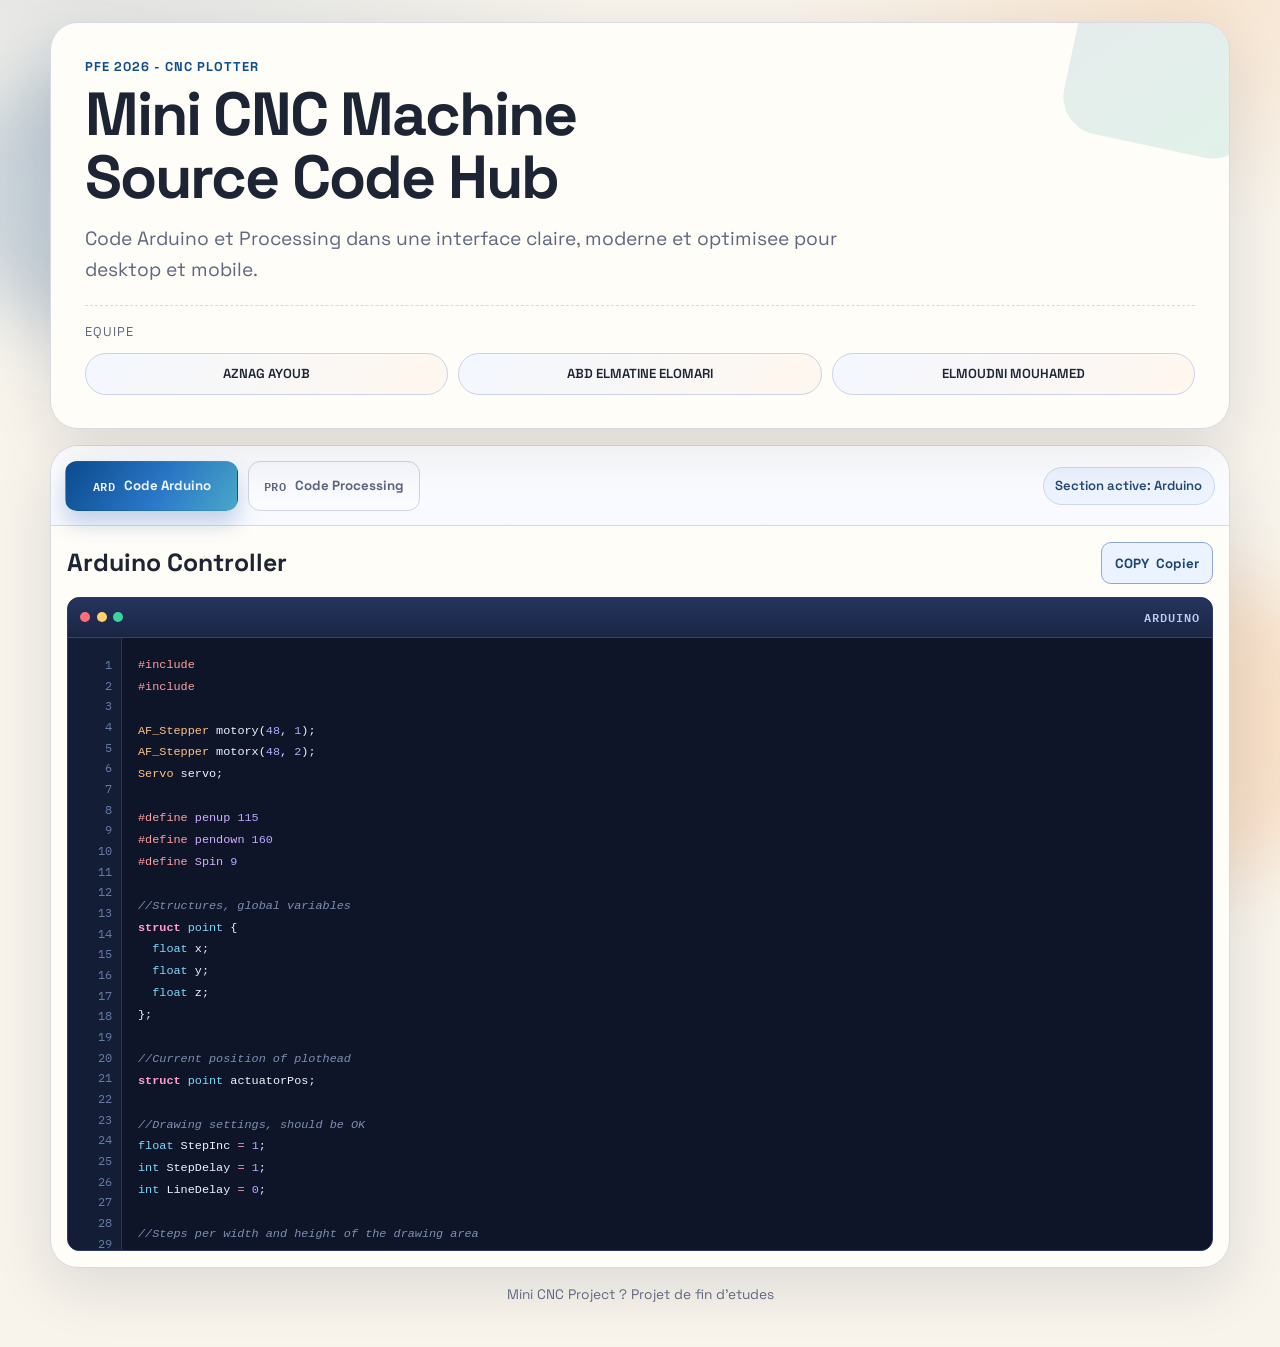
<file: index.html>
﻿<!DOCTYPE html>
<html lang="fr">
<head>
  <meta charset="UTF-8">
  <meta name="viewport" content="width=device-width, initial-scale=1.0">
  <title>Mini CNC Machine - Codes Sources</title>
  <link rel="preconnect" href="https://fonts.googleapis.com">
  <link rel="preconnect" href="https://fonts.gstatic.com" crossorigin>
  <link href="https://fonts.googleapis.com/css2?family=Space+Grotesk:wght@400;500;600;700&family=IBM+Plex+Mono:wght@400;500;600&display=swap" rel="stylesheet">
  <link rel="stylesheet" href="./layout.css">
</head>
<body>
  <div class="bg-shape bg-shape-a"></div>
  <div class="bg-shape bg-shape-b"></div>
  <main class="page">
    <header class="hero">
      <p class="kicker">PFE 2026 - CNC Plotter</p>
      <h1>Mini CNC Machine<br>Source Code Hub</h1>
      <p class="lead">Code Arduino et Processing dans une interface claire, moderne et optimisee pour desktop et mobile.</p>
      <div class="team">
        <p class="team-label">Equipe</p>
        <div class="team-grid">
          <span class="team-chip">AZNAG AYOUB</span>
          <span class="team-chip">ABD ELMATINE ELOMARI</span>
          <span class="team-chip">ELMOUDNI MOUHAMED</span>
        </div>
      </div>
    </header>
    <section class="workspace" aria-label="Code workspace">
      <div class="workspace-top">
        <div class="tabs" role="tablist" aria-label="Choix du code">
          <button type="button" class="tab is-active" data-target="arduino" role="tab" aria-selected="true" aria-controls="arduino-section" id="tab-arduino">
            <span class="tab-tag">ARD</span>
            <span>Code Arduino</span>
          </button>
          <button type="button" class="tab" data-target="processing" role="tab" aria-selected="false" aria-controls="processing-section" id="tab-processing">
            <span class="tab-tag">PRO</span>
            <span>Code Processing</span>
          </button>
        </div>
        <div class="meta-pill" aria-live="polite" id="active-label">Section active: Arduino</div>
      </div>
      <article class="code-card is-active" id="arduino-section" role="tabpanel" aria-labelledby="tab-arduino">
        <div class="code-card-head">
          <h2>Arduino Controller</h2>
          <button type="button" class="copy-btn" data-copy-target="arduino-code">
            <span>COPY</span>
            <span>Copier</span>
          </button>
        </div>
        <div class="code-shell">
          <div class="code-shell-top">
            <div class="dots"><span></span><span></span><span></span></div>
            <span class="lang">Arduino</span>
          </div>
          <div class="code-scroll">
            <pre class="line-numbers" id="arduino-lines" aria-hidden="true"></pre>
            <pre id="arduino-code"><code><span class="preprocessor">#include</span> <span class="string"><Servo.h></span>
<span class="preprocessor">#include</span> <span class="string"><AFMotor.h></span>

<span class="class-name">AF_Stepper</span> <span class="variable">motory</span><span class="bracket">(</span><span class="number">48</span>, <span class="number">1</span><span class="bracket">)</span>;
<span class="class-name">AF_Stepper</span> <span class="variable">motorx</span><span class="bracket">(</span><span class="number">48</span>, <span class="number">2</span><span class="bracket">)</span>;
<span class="class-name">Servo</span> <span class="variable">servo</span>;

<span class="preprocessor">#define</span> <span class="constant">penup</span> <span class="number">115</span>
<span class="preprocessor">#define</span> <span class="constant">pendown</span> <span class="number">160</span>
<span class="preprocessor">#define</span> <span class="constant">Spin</span> <span class="number">9</span>

<span class="comment">//Structures, global variables</span>
<span class="keyword">struct</span> <span class="type">point</span> <span class="bracket">{</span>
  <span class="type">float</span> <span class="variable">x</span>;
  <span class="type">float</span> <span class="variable">y</span>;
  <span class="type">float</span> <span class="variable">z</span>;
<span class="bracket">}</span>;

<span class="comment">//Current position of plothead</span>
<span class="keyword">struct</span> <span class="type">point</span> <span class="variable">actuatorPos</span>;

<span class="comment">//Drawing settings, should be OK</span>
<span class="type">float</span> <span class="variable">StepInc</span> <span class="operator">=</span> <span class="number">1</span>;
<span class="type">int</span> <span class="variable">StepDelay</span> <span class="operator">=</span> <span class="number">1</span>;
<span class="type">int</span> <span class="variable">LineDelay</span> <span class="operator">=</span> <span class="number">0</span>;

<span class="comment">//Steps per width and height of the drawing area</span>
<span class="type">float</span> <span class="variable">StepsPerMillimeterX</span> <span class="operator">=</span> <span class="number">164.0</span>;
<span class="type">float</span> <span class="variable">StepsPerMillimeterY</span> <span class="operator">=</span> <span class="number">250.0</span>;

<span class="comment">//Max and min values of the drawing area(mm)</span>
<span class="type">float</span> <span class="variable">Xmin</span> <span class="operator">=</span> <span class="number">0</span>;
<span class="type">float</span> <span class="variable">Xmax</span> <span class="operator">=</span> <span class="number">38</span>;
<span class="type">float</span> <span class="variable">Ymin</span> <span class="operator">=</span> <span class="number">0</span>;
<span class="type">float</span> <span class="variable">Ymax</span> <span class="operator">=</span> <span class="number">38</span>;
<span class="type">float</span> <span class="variable">Zmin</span> <span class="operator">=</span> <span class="number">0</span>;
<span class="type">float</span> <span class="variable">Zmax</span> <span class="operator">=</span> <span class="number">1</span>;

<span class="type">float</span> <span class="variable">Xpos</span> <span class="operator">=</span> <span class="variable">Xmin</span>;
<span class="type">float</span> <span class="variable">Ypos</span> <span class="operator">=</span> <span class="variable">Ymin</span>;
<span class="type">float</span> <span class="variable">Zpos</span> <span class="operator">=</span> <span class="variable">Zmax</span>;

<span class="comment">// Set to true to get debug output.</span>
<span class="type">boolean</span> <span class="variable">verbose</span> <span class="operator">=</span> <span class="keyword">false</span>;


<span class="keyword">void</span> <span class="function">setup</span><span class="bracket">()</span> <span class="bracket">{</span>
  <span class="class-name">Serial</span>.<span class="function">begin</span><span class="bracket">(</span> <span class="number">9600</span> <span class="bracket">)</span>;
  <span class="variable">servo</span>.<span class="function">attach</span><span class="bracket">(</span><span class="constant">Spin</span><span class="bracket">)</span>;
  <span class="variable">servo</span>.<span class="function">write</span><span class="bracket">(</span><span class="constant">penup</span><span class="bracket">)</span>;
  <span class="function">delay</span><span class="bracket">(</span><span class="number">100</span><span class="bracket">)</span>;
  <span class="variable">motorx</span>.<span class="function">setSpeed</span><span class="bracket">(</span><span class="number">600</span><span class="bracket">)</span>;
  <span class="variable">motory</span>.<span class="function">setSpeed</span><span class="bracket">(</span><span class="number">600</span><span class="bracket">)</span>;
  <span class="class-name">Serial</span>.<span class="function">println</span><span class="bracket">(</span><span class="string">"Your CNC machine is ready..."</span><span class="bracket">)</span>;
<span class="bracket">}</span> 

<span class="keyword">void</span> <span class="function">loop</span><span class="bracket">()</span> <span class="bracket">{</span>
  <span class="function">delay</span><span class="bracket">(</span><span class="number">100</span><span class="bracket">)</span>;
  <span class="type">char</span> <span class="variable">line</span><span class="bracket">[</span><span class="number">512</span><span class="bracket">]</span>;
  <span class="type">char</span> <span class="variable">c</span>;
  <span class="type">int</span> <span class="variable">lineIndex</span>;
  <span class="type">bool</span> <span class="variable">lineIsComment</span>, <span class="variable">lineSemiColon</span>;

  <span class="variable">lineIndex</span> <span class="operator">=</span> <span class="number">0</span>;
  <span class="variable">lineSemiColon</span> <span class="operator">=</span> <span class="keyword">false</span>;
  <span class="variable">lineIsComment</span> <span class="operator">=</span> <span class="keyword">false</span>;

  <span class="keyword">while</span> <span class="bracket">(</span><span class="number">1</span><span class="bracket">)</span> <span class="bracket">{</span>

    <span class="comment">// Serial reception - Mostly from Grbl, added semicolon support</span>
    <span class="keyword">while</span> <span class="bracket">(</span> <span class="class-name">Serial</span>.<span class="function">available</span><span class="bracket">()</span> <span class="operator">></span> <span class="number">0</span> <span class="bracket">)</span> <span class="bracket">{</span>
      <span class="variable">c</span> <span class="operator">=</span> <span class="class-name">Serial</span>.<span class="function">read</span><span class="bracket">()</span>;
      <span class="keyword">if</span> <span class="bracket">((</span> <span class="variable">c</span> <span class="operator">==</span> <span class="string">'\n'</span><span class="bracket">)</span> <span class="operator">||</span> <span class="bracket">(</span><span class="variable">c</span> <span class="operator">==</span> <span class="string">'\r'</span><span class="bracket">)</span> <span class="bracket">)</span> <span class="bracket">{</span>             
        <span class="keyword">if</span> <span class="bracket">(</span> <span class="variable">lineIndex</span> <span class="operator">></span> <span class="number">0</span> <span class="bracket">)</span> <span class="bracket">{</span>                        
          <span class="variable">line</span><span class="bracket">[</span> <span class="variable">lineIndex</span> <span class="bracket">]</span> <span class="operator">=</span> <span class="string">'\0'</span>;                   
          <span class="keyword">if</span> <span class="bracket">(</span><span class="variable">verbose</span><span class="bracket">)</span> <span class="bracket">{</span>
            <span class="class-name">Serial</span>.<span class="function">print</span><span class="bracket">(</span> <span class="string">"Received : "</span><span class="bracket">)</span>;
            <span class="class-name">Serial</span>.<span class="function">println</span><span class="bracket">(</span> <span class="variable">line</span> <span class="bracket">)</span>;
          <span class="bracket">}</span>
          <span class="function">processIncomingLine</span><span class="bracket">(</span> <span class="variable">line</span>, <span class="variable">lineIndex</span> <span class="bracket">)</span>;
          <span class="variable">lineIndex</span> <span class="operator">=</span> <span class="number">0</span>;
        <span class="bracket">}</span>
        <span class="keyword">else</span> <span class="bracket">{</span>
          <span class="comment">// Empty or comment line. Skip block.</span>
        <span class="bracket">}</span>
        <span class="variable">lineIsComment</span> <span class="operator">=</span> <span class="keyword">false</span>;
        <span class="variable">lineSemiColon</span> <span class="operator">=</span> <span class="keyword">false</span>;
        <span class="class-name">Serial</span>.<span class="function">println</span><span class="bracket">(</span><span class="string">"ok"</span><span class="bracket">)</span>;
      <span class="bracket">}</span>
      <span class="keyword">else</span> <span class="bracket">{</span>
        <span class="keyword">if</span> <span class="bracket">(</span> <span class="bracket">(</span><span class="variable">lineIsComment</span><span class="bracket">)</span> <span class="operator">||</span> <span class="bracket">(</span><span class="variable">lineSemiColon</span><span class="bracket">)</span> <span class="bracket">)</span> <span class="bracket">{</span>   
          <span class="keyword">if</span> <span class="bracket">(</span> <span class="variable">c</span> <span class="operator">==</span> <span class="string">')'</span> <span class="bracket">)</span>  <span class="variable">lineIsComment</span> <span class="operator">=</span> <span class="keyword">false</span>;     
        <span class="bracket">}</span>
        <span class="keyword">else</span> <span class="bracket">{</span>
          <span class="keyword">if</span> <span class="bracket">(</span> <span class="variable">c</span> <span class="operator"><=</span> <span class="string">' '</span> <span class="bracket">)</span> <span class="bracket">{</span>                           
          <span class="bracket">}</span>
          <span class="keyword">else if</span> <span class="bracket">(</span> <span class="variable">c</span> <span class="operator">==</span> <span class="string">'/'</span> <span class="bracket">)</span> <span class="bracket">{</span>                    
          <span class="bracket">}</span>
          <span class="keyword">else if</span> <span class="bracket">(</span> <span class="variable">c</span> <span class="operator">==</span> <span class="string">'('</span> <span class="bracket">)</span> <span class="bracket">{</span>                    
            <span class="variable">lineIsComment</span> <span class="operator">=</span> <span class="keyword">true</span>;
          <span class="bracket">}</span>
          <span class="keyword">else if</span> <span class="bracket">(</span> <span class="variable">c</span> <span class="operator">==</span> <span class="string">';'</span> <span class="bracket">)</span> <span class="bracket">{</span>
            <span class="variable">lineSemiColon</span> <span class="operator">=</span> <span class="keyword">true</span>;
          <span class="bracket">}</span>
          <span class="keyword">else if</span> <span class="bracket">(</span> <span class="variable">lineIndex</span> <span class="operator">>=</span> <span class="number">512</span> <span class="operator">-</span> <span class="number">1</span> <span class="bracket">)</span> <span class="bracket">{</span>
            <span class="class-name">Serial</span>.<span class="function">println</span><span class="bracket">(</span> <span class="string">"ERROR - lineBuffer overflow"</span> <span class="bracket">)</span>;
            <span class="variable">lineIsComment</span> <span class="operator">=</span> <span class="keyword">false</span>;
            <span class="variable">lineSemiColon</span> <span class="operator">=</span> <span class="keyword">false</span>;
          <span class="bracket">}</span>
          <span class="keyword">else if</span> <span class="bracket">(</span> <span class="variable">c</span> <span class="operator">>=</span> <span class="string">'a'</span> <span class="operator">&&</span> <span class="variable">c</span> <span class="operator"><=</span> <span class="string">'z'</span> <span class="bracket">)</span> <span class="bracket">{</span>        
            <span class="variable">line</span><span class="bracket">[</span> <span class="variable">lineIndex</span><span class="operator">++</span> <span class="bracket">]</span> <span class="operator">=</span> <span class="variable">c</span> <span class="operator">-</span> <span class="string">'a'</span> <span class="operator">+</span> <span class="string">'A'</span>;
          <span class="bracket">}</span>
          <span class="keyword">else</span> <span class="bracket">{</span>
            <span class="variable">line</span><span class="bracket">[</span> <span class="variable">lineIndex</span><span class="operator">++</span> <span class="bracket">]</span> <span class="operator">=</span> <span class="variable">c</span>;
          <span class="bracket">}</span>
        <span class="bracket">}</span>
      <span class="bracket">}</span>
    <span class="bracket">}</span>
  <span class="bracket">}</span>
<span class="bracket">}</span>

<span class="keyword">void</span> <span class="function">processIncomingLine</span><span class="bracket">(</span> <span class="type">char</span><span class="operator">*</span> <span class="variable">line</span>, <span class="type">int</span> <span class="variable">charNB</span> <span class="bracket">)</span> <span class="bracket">{</span>
  <span class="type">int</span> <span class="variable">currentIndex</span> <span class="operator">=</span> <span class="number">0</span>;
  <span class="type">char</span> <span class="variable">buffer</span><span class="bracket">[</span> <span class="number">64</span> <span class="bracket">]</span>;                                 
  <span class="keyword">struct</span> <span class="type">point</span> <span class="variable">newPos</span>;

  <span class="variable">newPos</span>.<span class="variable">x</span> <span class="operator">=</span> <span class="number">0.0</span>;
  <span class="variable">newPos</span>.<span class="variable">y</span> <span class="operator">=</span> <span class="number">0.0</span>;

  <span class="keyword">while</span> <span class="bracket">(</span> <span class="variable">currentIndex</span> <span class="operator"><</span> <span class="variable">charNB</span> <span class="bracket">)</span> <span class="bracket">{</span>
    <span class="keyword">switch</span> <span class="bracket">(</span> <span class="variable">line</span><span class="bracket">[</span> <span class="variable">currentIndex</span><span class="operator">++</span> <span class="bracket">]</span> <span class="bracket">)</span> <span class="bracket">{</span>              
      <span class="keyword">case</span> <span class="string">'U'</span>:
        <span class="function">penUp</span><span class="bracket">()</span>;
        <span class="keyword">break</span>;
      <span class="keyword">case</span> <span class="string">'D'</span>:
        <span class="function">penDown</span><span class="bracket">()</span>;
        <span class="keyword">break</span>;
      <span class="keyword">case</span> <span class="string">'G'</span>:
        <span class="variable">buffer</span><span class="bracket">[</span><span class="number">0</span><span class="bracket">]</span> <span class="operator">=</span> <span class="variable">line</span><span class="bracket">[</span> <span class="variable">currentIndex</span><span class="operator">++</span> <span class="bracket">]</span>;          
        <span class="variable">buffer</span><span class="bracket">[</span><span class="number">1</span><span class="bracket">]</span> <span class="operator">=</span> <span class="string">'\0'</span>;

        <span class="keyword">switch</span> <span class="bracket">(</span> <span class="function">atoi</span><span class="bracket">(</span> <span class="variable">buffer</span> <span class="bracket">)</span> <span class="bracket">)</span> <span class="bracket">{</span>                  
          <span class="keyword">case</span> <span class="number">0</span>:                                   
          <span class="keyword">case</span> <span class="number">1</span>:
            <span class="type">char</span><span class="operator">*</span> <span class="variable">indexX</span> <span class="operator">=</span> <span class="function">strchr</span><span class="bracket">(</span> <span class="variable">line</span> <span class="operator">+</span> <span class="variable">currentIndex</span>, <span class="string">'X'</span> <span class="bracket">)</span>; 
            <span class="type">char</span><span class="operator">*</span> <span class="variable">indexY</span> <span class="operator">=</span> <span class="function">strchr</span><span class="bracket">(</span> <span class="variable">line</span> <span class="operator">+</span> <span class="variable">currentIndex</span>, <span class="string">'Y'</span> <span class="bracket">)</span>;
            <span class="keyword">if</span> <span class="bracket">(</span> <span class="variable">indexY</span> <span class="operator"><=</span> <span class="number">0</span> <span class="bracket">)</span> <span class="bracket">{</span>
              <span class="variable">newPos</span>.<span class="variable">x</span> <span class="operator">=</span> <span class="function">atof</span><span class="bracket">(</span> <span class="variable">indexX</span> <span class="operator">+</span> <span class="number">1</span><span class="bracket">)</span>;
              <span class="variable">newPos</span>.<span class="variable">y</span> <span class="operator">=</span> <span class="variable">actuatorPos</span>.<span class="variable">y</span>;
            <span class="bracket">}</span>
            <span class="keyword">else if</span> <span class="bracket">(</span> <span class="variable">indexX</span> <span class="operator"><=</span> <span class="number">0</span> <span class="bracket">)</span> <span class="bracket">{</span>
              <span class="variable">newPos</span>.<span class="variable">y</span> <span class="operator">=</span> <span class="function">atof</span><span class="bracket">(</span> <span class="variable">indexY</span> <span class="operator">+</span> <span class="number">1</span><span class="bracket">)</span>;
              <span class="variable">newPos</span>.<span class="variable">x</span> <span class="operator">=</span> <span class="variable">actuatorPos</span>.<span class="variable">x</span>;
            <span class="bracket">}</span>
            <span class="keyword">else</span> <span class="bracket">{</span>
              <span class="variable">newPos</span>.<span class="variable">y</span> <span class="operator">=</span> <span class="function">atof</span><span class="bracket">(</span> <span class="variable">indexY</span> <span class="operator">+</span> <span class="number">1</span><span class="bracket">)</span>;
              <span class="variable">indexY</span> <span class="operator">=</span> <span class="string">'\0'</span>;
              <span class="variable">newPos</span>.<span class="variable">x</span> <span class="operator">=</span> <span class="function">atof</span><span class="bracket">(</span> <span class="variable">indexX</span> <span class="operator">+</span> <span class="number">1</span><span class="bracket">)</span>;
            <span class="bracket">}</span>
            <span class="function">drawLine</span><span class="bracket">(</span><span class="variable">newPos</span>.<span class="variable">x</span>, <span class="variable">newPos</span>.<span class="variable">y</span> <span class="bracket">)</span>;
            <span class="variable">actuatorPos</span>.<span class="variable">x</span> <span class="operator">=</span> <span class="variable">newPos</span>.<span class="variable">x</span>;
            <span class="variable">actuatorPos</span>.<span class="variable">y</span> <span class="operator">=</span> <span class="variable">newPos</span>.<span class="variable">y</span>;
            <span class="keyword">break</span>;
        <span class="bracket">}</span>
        <span class="keyword">break</span>;
      <span class="keyword">case</span> <span class="string">'M'</span>:
        <span class="variable">buffer</span><span class="bracket">[</span><span class="number">0</span><span class="bracket">]</span> <span class="operator">=</span> <span class="variable">line</span><span class="bracket">[</span> <span class="variable">currentIndex</span><span class="operator">++</span> <span class="bracket">]</span>;        
        <span class="variable">buffer</span><span class="bracket">[</span><span class="number">1</span><span class="bracket">]</span> <span class="operator">=</span> <span class="variable">line</span><span class="bracket">[</span> <span class="variable">currentIndex</span><span class="operator">++</span> <span class="bracket">]</span>;
        <span class="variable">buffer</span><span class="bracket">[</span><span class="number">2</span><span class="bracket">]</span> <span class="operator">=</span> <span class="variable">line</span><span class="bracket">[</span> <span class="variable">currentIndex</span><span class="operator">++</span> <span class="bracket">]</span>;
        <span class="variable">buffer</span><span class="bracket">[</span><span class="number">3</span><span class="bracket">]</span> <span class="operator">=</span> <span class="string">'\0'</span>;
        <span class="keyword">switch</span> <span class="bracket">(</span> <span class="function">atoi</span><span class="bracket">(</span> <span class="variable">buffer</span> <span class="bracket">)</span> <span class="bracket">)</span> <span class="bracket">{</span>
          <span class="keyword">case</span> <span class="number">300</span>:
            <span class="bracket">{</span>
              <span class="type">char</span><span class="operator">*</span> <span class="variable">indexS</span> <span class="operator">=</span> <span class="function">strchr</span><span class="bracket">(</span> <span class="variable">line</span> <span class="operator">+</span> <span class="variable">currentIndex</span>, <span class="string">'S'</span> <span class="bracket">)</span>;
              <span class="type">float</span> <span class="variable">Spos</span> <span class="operator">=</span> <span class="function">atof</span><span class="bracket">(</span> <span class="variable">indexS</span> <span class="operator">+</span> <span class="number">1</span><span class="bracket">)</span>;
              <span class="keyword">if</span> <span class="bracket">(</span><span class="variable">Spos</span> <span class="operator">==</span> <span class="number">30</span><span class="bracket">)</span> <span class="bracket">{</span>
                <span class="function">penDown</span><span class="bracket">()</span>;
              <span class="bracket">}</span>
              <span class="keyword">if</span> <span class="bracket">(</span><span class="variable">Spos</span> <span class="operator">==</span> <span class="number">50</span><span class="bracket">)</span> <span class="bracket">{</span>
                <span class="function">penUp</span><span class="bracket">()</span>;
              <span class="bracket">}</span>
              <span class="keyword">break</span>;
            <span class="bracket">}</span>
          <span class="keyword">case</span> <span class="number">114</span>:                                
            <span class="class-name">Serial</span>.<span class="function">print</span><span class="bracket">(</span> <span class="string">"Absolute position : X = "</span> <span class="bracket">)</span>;
            <span class="class-name">Serial</span>.<span class="function">print</span><span class="bracket">(</span> <span class="variable">actuatorPos</span>.<span class="variable">x</span> <span class="bracket">)</span>;
            <span class="class-name">Serial</span>.<span class="function">print</span><span class="bracket">(</span> <span class="string">"  -  Y = "</span> <span class="bracket">)</span>;
            <span class="class-name">Serial</span>.<span class="function">println</span><span class="bracket">(</span> <span class="variable">actuatorPos</span>.<span class="variable">y</span> <span class="bracket">)</span>;
            <span class="keyword">break</span>;
          <span class="keyword">default</span>:
            <span class="class-name">Serial</span>.<span class="function">print</span><span class="bracket">(</span> <span class="string">"Command not recognized : M"</span><span class="bracket">)</span>;
            <span class="class-name">Serial</span>.<span class="function">println</span><span class="bracket">(</span> <span class="variable">buffer</span> <span class="bracket">)</span>;
        <span class="bracket">}</span>
    <span class="bracket">}</span>
  <span class="bracket">}</span>
<span class="bracket">}</span>

<span class="comment">//lines drawing function</span>
<span class="keyword">void</span> <span class="function">drawLine</span><span class="bracket">(</span><span class="type">float</span> <span class="variable">x1</span>, <span class="type">float</span> <span class="variable">y1</span><span class="bracket">)</span> <span class="bracket">{</span>

  <span class="keyword">if</span> <span class="bracket">(</span><span class="variable">verbose</span><span class="bracket">)</span> <span class="bracket">{</span>
    <span class="class-name">Serial</span>.<span class="function">print</span><span class="bracket">(</span><span class="string">"fx1, fy1: "</span><span class="bracket">)</span>;
    <span class="class-name">Serial</span>.<span class="function">print</span><span class="bracket">(</span><span class="variable">x1</span><span class="bracket">)</span>;
    <span class="class-name">Serial</span>.<span class="function">print</span><span class="bracket">(</span><span class="string">","</span><span class="bracket">)</span>;
    <span class="class-name">Serial</span>.<span class="function">print</span><span class="bracket">(</span><span class="variable">y1</span><span class="bracket">)</span>;
    <span class="class-name">Serial</span>.<span class="function">println</span><span class="bracket">(</span><span class="string">""</span><span class="bracket">)</span>;
  <span class="bracket">}</span>

  <span class="variable">y1</span> <span class="operator">=</span> <span class="variable">y1</span> <span class="operator">*</span> <span class="operator">-</span><span class="number">1</span>;

  <span class="comment">//  Bring instructions within limits</span>
  <span class="keyword">if</span> <span class="bracket">(</span><span class="variable">x1</span> <span class="operator">>=</span> <span class="variable">Xmax</span><span class="bracket">)</span> <span class="bracket">{</span>
    <span class="variable">x1</span> <span class="operator">=</span> <span class="variable">Xmax</span>;
  <span class="bracket">}</span>
  <span class="keyword">if</span> <span class="bracket">(</span><span class="variable">x1</span> <span class="operator"><=</span> <span class="variable">Xmin</span><span class="bracket">)</span> <span class="bracket">{</span>
    <span class="variable">x1</span> <span class="operator">=</span> <span class="variable">Xmin</span>;
  <span class="bracket">}</span>
  <span class="keyword">if</span> <span class="bracket">(</span><span class="variable">y1</span> <span class="operator">>=</span> <span class="variable">Ymax</span><span class="bracket">)</span> <span class="bracket">{</span>
    <span class="variable">y1</span> <span class="operator">=</span> <span class="variable">Ymax</span>;
  <span class="bracket">}</span>
  <span class="keyword">if</span> <span class="bracket">(</span><span class="variable">y1</span> <span class="operator"><=</span> <span class="variable">Ymin</span><span class="bracket">)</span> <span class="bracket">{</span>
    <span class="variable">y1</span> <span class="operator">=</span> <span class="variable">Ymin</span>;
  <span class="bracket">}</span>

  <span class="comment">//  Convert coordinates to steps</span>
  <span class="variable">x1</span> <span class="operator">=</span> <span class="bracket">(</span><span class="type">int</span><span class="bracket">)(</span><span class="variable">x1</span> <span class="operator">*</span> <span class="variable">StepsPerMillimeterX</span> <span class="operator">/</span> <span class="number">2</span><span class="bracket">)</span>;
  <span class="variable">y1</span> <span class="operator">=</span> <span class="bracket">(</span><span class="type">int</span><span class="bracket">)(</span><span class="variable">y1</span> <span class="operator">*</span> <span class="variable">StepsPerMillimeterY</span> <span class="operator">/</span> <span class="number">2</span><span class="bracket">)</span>;
  <span class="type">float</span> <span class="variable">x0</span> <span class="operator">=</span> <span class="variable">Xpos</span>;
  <span class="type">float</span> <span class="variable">y0</span> <span class="operator">=</span> <span class="variable">Ypos</span>;

  <span class="comment">//  Let's find out the change for the coordinates</span>
  <span class="type">long</span> <span class="variable">dx</span> <span class="operator">=</span> <span class="function">abs</span><span class="bracket">(</span><span class="variable">x1</span> <span class="operator">-</span> <span class="variable">x0</span><span class="bracket">)</span>;
  <span class="type">long</span> <span class="variable">dy</span> <span class="operator">=</span> <span class="function">abs</span><span class="bracket">(</span><span class="variable">y1</span> <span class="operator">-</span> <span class="variable">y0</span><span class="bracket">)</span>;
  <span class="type">int</span> <span class="variable">sx</span> <span class="operator">=</span> <span class="variable">x0</span> <span class="operator"><</span> <span class="variable">x1</span> <span class="operator">?</span> <span class="variable">StepInc</span> : <span class="operator">-</span><span class="variable">StepInc</span>;
  <span class="type">int</span> <span class="variable">sy</span> <span class="operator">=</span> <span class="variable">y0</span> <span class="operator"><</span> <span class="variable">y1</span> <span class="operator">?</span> <span class="variable">StepInc</span> : <span class="operator">-</span><span class="variable">StepInc</span>;

  <span class="type">long</span> <span class="variable">i</span>;
  <span class="type">long</span> <span class="variable">over</span> <span class="operator">=</span> <span class="number">0</span>;

  <span class="keyword">if</span> <span class="bracket">(</span><span class="variable">dx</span> <span class="operator">></span> <span class="variable">dy</span><span class="bracket">)</span> <span class="bracket">{</span>
    <span class="keyword">for</span> <span class="bracket">(</span><span class="variable">i</span> <span class="operator">=</span> <span class="number">0</span>; <span class="variable">i</span> <span class="operator"><</span> <span class="variable">dx</span>; <span class="operator">++</span><span class="variable">i</span><span class="bracket">)</span> <span class="bracket">{</span>
      <span class="variable">motorx</span>.<span class="function">onestep</span><span class="bracket">(</span><span class="variable">sx</span>, <span class="constant">MICROSTEP</span><span class="bracket">)</span>;
      <span class="variable">over</span> <span class="operator">+=</span> <span class="variable">dy</span>;
      <span class="keyword">if</span> <span class="bracket">(</span><span class="variable">over</span> <span class="operator">>=</span> <span class="variable">dx</span><span class="bracket">)</span> <span class="bracket">{</span>
        <span class="variable">over</span> <span class="operator">-=</span> <span class="variable">dx</span>;
        <span class="variable">motory</span>.<span class="function">onestep</span><span class="bracket">(</span><span class="variable">sy</span>, <span class="constant">MICROSTEP</span><span class="bracket">)</span>;
      <span class="bracket">}</span>
      <span class="function">delay</span><span class="bracket">(</span><span class="variable">StepDelay</span><span class="bracket">)</span>;
    <span class="bracket">}</span>
  <span class="bracket">}</span> <span class="keyword">else</span> <span class="bracket">{</span>
    <span class="keyword">for</span> <span class="bracket">(</span><span class="variable">i</span> <span class="operator">=</span> <span class="number">0</span>; <span class="variable">i</span> <span class="operator"><</span> <span class="variable">dy</span>; <span class="operator">++</span><span class="variable">i</span><span class="bracket">)</span> <span class="bracket">{</span>
      <span class="variable">motory</span>.<span class="function">onestep</span><span class="bracket">(</span><span class="variable">sy</span>, <span class="constant">MICROSTEP</span><span class="bracket">)</span>;
      <span class="variable">over</span> <span class="operator">+=</span> <span class="variable">dx</span>;
      <span class="keyword">if</span> <span class="bracket">(</span><span class="variable">over</span> <span class="operator">>=</span> <span class="variable">dy</span><span class="bracket">)</span> <span class="bracket">{</span>
        <span class="variable">over</span> <span class="operator">-=</span> <span class="variable">dy</span>;
        <span class="variable">motorx</span>.<span class="function">onestep</span><span class="bracket">(</span><span class="variable">sx</span>, <span class="constant">MICROSTEP</span><span class="bracket">)</span>;
      <span class="bracket">}</span>
      <span class="function">delay</span><span class="bracket">(</span><span class="variable">StepDelay</span><span class="bracket">)</span>;
    <span class="bracket">}</span>
  <span class="bracket">}</span>

  <span class="variable">Xpos</span> <span class="operator">=</span> <span class="variable">x1</span>;
  <span class="variable">Ypos</span> <span class="operator">=</span> <span class="variable">y1</span>;

<span class="bracket">}</span>

<span class="keyword">void</span> <span class="function">penUp</span><span class="bracket">()</span> <span class="bracket">{</span>
  <span class="variable">servo</span>.<span class="function">write</span><span class="bracket">(</span><span class="constant">penup</span><span class="bracket">)</span>;
  <span class="function">delay</span><span class="bracket">(</span><span class="number">500</span><span class="bracket">)</span>;
<span class="bracket">}</span>

<span class="keyword">void</span> <span class="function">penDown</span><span class="bracket">()</span> <span class="bracket">{</span>
  <span class="variable">servo</span>.<span class="function">write</span><span class="bracket">(</span><span class="constant">pendown</span><span class="bracket">)</span>;
  <span class="function">delay</span><span class="bracket">(</span><span class="number">500</span><span class="bracket">)</span>;
<span class="bracket">}</span></code></pre>
          </div>
        </div>
      </article>
      <article class="code-card" id="processing-section" role="tabpanel" aria-labelledby="tab-processing">
        <div class="code-card-head">
          <h2>Processing Controller</h2>
          <button type="button" class="copy-btn" data-copy-target="processing-code">
            <span>COPY</span>
            <span>Copier</span>
          </button>
        </div>
        <div class="code-shell">
          <div class="code-shell-top">
            <div class="dots"><span></span><span></span><span></span></div>
            <span class="lang">Processing</span>
          </div>
          <div class="code-scroll">
            <pre class="line-numbers" id="processing-lines" aria-hidden="true"></pre>
            <pre id="processing-code"><code>import java.awt.event.KeyEvent;
import javax.swing.JOptionPane;
import processing.serial.*;

Serial port = null;

String portname = null;
boolean streaming = false;
float speed = 0.001;
String[] gcode;
int i = 0;

// Status tracking
String lastResponse = "";
String errorMessage = "";
int okCount = 0;
int errorCount = 0;
boolean waitingResponse = false;
int lastResponseTime = 0;

// UI Colors
color bgColor = #1a1a2e;
color accentColor = #e94560;
color successColor = #4ecca3;
color warningColor = #f39c12;
color textColor = #eaeaea;
color buttonColor = #16213e;
color buttonHover = #0f3460;

// Button states
boolean portBtnHover = false;
boolean fileBtnHover = false;
boolean stopBtnHover = false;

void openSerialPort(){
  if (portname == null) return;
  if (port != null) port.stop();
  
  port = new Serial(this, portname, 9600);
  port.bufferUntil('\n');
  okCount = 0;
  errorCount = 0;
  errorMessage = "";
}

void selectSerialPort(){
  String result = (String) JOptionPane.showInputDialog(frame,
    "Select the COM port on the Arduino board",
    "Select serial port",
    JOptionPane.QUESTION_MESSAGE,
    null,
    Serial.list(),
    0);
    
  if (result != null) {
    portname = result;
    openSerialPort();
  }
}

void setup(){
  size(650, 480);
  textFont(createFont("Arial", 12));
  openSerialPort();
}

void draw(){
  background(bgColor);
  
  drawHeader();
  drawStatusPanel();
  drawMotorStatus();
  drawCommunicationLog();
  drawButtons();
  drawProgress();
  drawFooter();
  
  checkHover();
  
  // Check for timeout (no response from Arduino)
  if (waitingResponse &amp;&amp; millis() - lastResponseTime &gt; 5000) {
    errorMessage = "Timeout: No response from Arduino";
    waitingResponse = false;
  }
}

void drawHeader() {
  fill(accentColor);
  noStroke();
  rect(0, 0, width, 50);
  
  fill(textColor);
  textSize(20);
  textAlign(LEFT, CENTER);
  text("CNC Controller", 20, 25);
  
  // Status indicator
  if (port != null &amp;&amp; portname != null) {
    fill(successColor);
    ellipse(width - 40, 25, 12, 12);
    fill(textColor);
    textSize(12);
    textAlign(RIGHT, CENTER);
    text("Connected", width - 55, 25);
  } else {
    fill(accentColor);
    ellipse(width - 40, 25, 12, 12);
    fill(textColor);
    textSize(12);
    textAlign(RIGHT, CENTER);
    text("Disconnected", width - 55, 25);
  }
}

void drawStatusPanel() {
  int y = 65;
  
  fill(textColor);
  textSize(14);
  textAlign(LEFT, TOP);
  
  // Connection status
  fill(150);
  text("CONNECTION", 20, y);
  y += 20;
  
  fill(textColor);
  String statusText = (port != null &amp;&amp; portname != null) ? portname : "Not connected";
  text("Port: " + statusText, 20, y);
  y += 18;
  
  // Streaming status
  fill(150);
  text("STATUS", 20, y);
  y += 20;
  
  if (streaming) {
    fill(successColor);
    text(" STREAMING", 20, y);
    fill(150);
    text("  Waiting for: " + gcode[i], 20, y + 18);
  } else if (gcode != null &amp;&amp; i &gt;= gcode.length) {
    fill(successColor);
    text(" COMPLETED", 20, y);
  } else {
    fill(150);
    text(" Idle", 20, y);
  }
  
  y += 40;
  
  // Error message
  if (errorMessage.length() &gt; 0) {
    fill(accentColor);
    text("ERROR: " + errorMessage, 20, y);
  }
}

void drawMotorStatus() {
  int x = 300;
  int y = 65;
  
  fill(150);
  textSize(14);
  textAlign(LEFT, TOP);
  text("MOTOR STATUS", x, y);
  y += 25;
  
  // Based on last response from Arduino
  fill(textColor);
  if (lastResponse.length() &gt; 0) {
    if (lastResponse.contains("ok")) {
      fill(successColor);
      text(" Motors responding", x, y);
    } else if (lastResponse.contains("error")) {
      fill(accentColor);
      text(" Motor error detected", x, y);
    } else {
      fill(warningColor);
      text(" Response: " + lastResponse, x, y);
    }
  } else {
    fill(100);
    text(" No data", x, y);
  }
  
  y += 20;
  
  // Communication stats
  fill(150);
  text("COMMUNICATION", x, y);
  y += 20;
  
  fill(successColor);
  text("OK responses: " + okCount, x, y);
  y += 18;
  
  fill(accentColor);
  text("Errors: " + errorCount, x, y);
  y += 18;
  
  if (waitingResponse) {
    fill(warningColor);
    text(" Awaiting response...", x, y);
  }
}

void drawCommunicationLog() {
  int logY = 200;
  
  fill(150);
  textSize(14);
  textAlign(LEFT, TOP);
  text("COMMUNICATION LOG", 20, logY);
  
  // Log background
  fill(20);
  noStroke();
  rect(20, logY + 20, width - 40, 80, 5);
  
  // Log content
  fill(textColor);
  textSize(11);
  textAlign(LEFT, TOP);
  
  // Show last few serial messages
  String logText = lastResponse.length() &gt; 0 ? lastResponse : "Waiting for serial data...";
  
  // Truncate if too long
  if (logText.length() &gt; 60) {
    logText = logText.substring(0, 57) + "...";
  }
  
  text("Last: " + logText, 30, logY + 25);
  
  if (streaming &amp;&amp; gcode != null) {
    text("Sent: " + gcode[i], 30, logY + 45);
  }
  
  text("Total lines: " + (gcode != null ? gcode.length : 0), 30, logY + 65);
  text("Processed: " + i, 30, logY + 85);
}

void drawButtons() {
  int btnY = 310;
  int btnW = 140;
  int btnH = 35;
  int spacing = 15;
  
  drawButton(20, btnY, btnW, btnH, "Connect Port", portBtnHover);
  drawButton(20 + btnW + spacing, btnY, btnW, btnH, "Load G-Code", fileBtnHover);
  
  color stopColor = streaming ? accentColor : buttonColor;
  color stopHover = streaming ? #ff6b6b : buttonHover;
  drawButton(20 + 2*(btnW + spacing), btnY, btnW, btnH, "STOP", stopBtnHover, stopColor, stopHover);
  
  // Clear error button
  drawButton(width - 160, btnY, 140, btnH, "Clear Errors", false, buttonColor, buttonHover);
}

void drawButton(int x, int y, int w, int h, String label, boolean hover) {
  drawButton(x, y, w, h, label, hover, buttonColor, buttonHover);
}

void drawButton(int x, int y, int w, int h, String label, boolean hover, color baseCol, color hoverCol) {
  stroke(accentColor);
  strokeWeight(1);
  fill(hover ? hoverCol : baseCol);
  rect(x, y, w, h, 6);
  
  fill(textColor);
  textSize(12);
  textAlign(CENTER, CENTER);
  text(label, x + w/2, y + h/2);
}

void drawProgress() {
  int barY = 370;
  int barW = width - 40;
  int barH = 18;
  
  fill(150);
  textSize(12);
  textAlign(LEFT, TOP);
  text("PROGRESS", 20, barY - 18);
  
  fill(30);
  noStroke();
  rect(20, barY, barW, barH, 9);
  
  float progress = (gcode != null &amp;&amp; gcode.length &gt; 0) ? (float)i / gcode.length : 0;
  fill(accentColor);
  rect(20, barY, barW * progress, barH, 9);
  
  fill(textColor);
  textSize(11);
  textAlign(CENTER, CENTER);
  String progText = (gcode != null) ? i + " / " + gcode.length + " lines" : "No file loaded";
  text(progText, width/2, barY + barH/2);
}

void drawFooter() {
  fill(25);
  noStroke();
  rect(0, height - 35, width, 35);
  
  fill(100);
  textSize(11);
  textAlign(LEFT, CENTER);
  text("SriTu Hobby", 20, height - 17);
  
  textAlign(RIGHT, CENTER);
  text("Keys: P=Port | G=Load | X=Stop | C=Clear", width - 20, height - 17);
}

void checkHover() {
  portBtnHover = mouseX &gt; 20 &amp;&amp; mouseX &lt; 160 &amp;&amp; mouseY &gt; 310 &amp;&amp; mouseY &lt; 345;
  fileBtnHover = mouseX &gt; 175 &amp;&amp; mouseX &lt; 315 &amp;&amp; mouseY &gt; 310 &amp;&amp; mouseY &lt; 345;
  stopBtnHover = mouseX &gt; 330 &amp;&amp; mouseX &lt; 470 &amp;&amp; mouseY &gt; 310 &amp;&amp; mouseY &lt; 345;
}

void mousePressed() {
  if (portBtnHover) {
    selectSerialPort();
  }
  
  if (fileBtnHover &amp;&amp; !streaming) {
    gcode = null; i = 0;
    okCount = 0;
    errorCount = 0;
    errorMessage = "";
    selectInput("Select a G-code file to process:", "fileSelected", null);
  }
  
  if (stopBtnHover) {
    streaming = false;
    waitingResponse = false;
  }
  
  // Clear errors button
  if (mouseX &gt; width - 160 &amp;&amp; mouseX &lt; width - 20 &amp;&amp; mouseY &gt; 310 &amp;&amp; mouseY &lt; 345) {
    errorMessage = "";
    errorCount = 0;
  }
}

void keyPressed(){
  if (!streaming) {
    if (key == 'p' || key == 'P') selectSerialPort();
  }
  
  if (!streaming &amp;&amp; (key == 'g' || key == 'G')) {
    gcode = null; i = 0;
    okCount = 0;
    errorCount = 0;
    errorMessage = "";
    selectInput("Select a G-code file to process:", "fileSelected", null);
  }
  
  if (key == 'x' || key == 'X') {
    streaming = false;
    waitingResponse = false;
  }
  
  // Clear errors
  if (key == 'c' || key == 'C') {
    errorMessage = "";
    errorCount = 0;
  }
}

void fileSelected(File selection) {
  if (selection == null) {
    println("Window was closed or the user hit cancel.");
  } else {
    println("User selected " + selection.getAbsolutePath());
    gcode = loadStrings(selection.getAbsolutePath());
    if (gcode == null) return;
    streaming = true;
    i = 0;
    stream();
  }
}

void stream(){
  if (!streaming) return;
  
  while (true) {
    if (i == gcode.length) {
      streaming = false;
      return;
    }
    
    if (gcode[i].trim().length() == 0) i++;
    else break;
  }
  
  println("Sending: " + gcode[i]);
  port.write(gcode[i] + '\n');
  waitingResponse = true;
  lastResponseTime = millis();
  i++;
}

void serialEvent(Serial p){
  String s = p.readStringUntil('\n');
  if (s != null) {
    s = s.trim();
    lastResponse = s;
    waitingResponse = false;
    
    println("Received: " + s);
    
    if (s.startsWith("ok")) {
      okCount++;
      stream();
    } else if (s.startsWith("error")) {
      errorCount++;
      errorMessage = s;
      stream(); // Continue anyway or pause?
    } else {
      // Other responses - might be status from Arduino
      stream();
    }
  }
}
</code></pre>
          </div>
        </div>
      </article>
    </section>
    <footer class="site-footer">
      <p>Mini CNC Project ? Projet de fin d'etudes</p>
    </footer>
  </main>
  <script>
    const tabs = Array.from(document.querySelectorAll('.tab'));
    const panels = Array.from(document.querySelectorAll('.code-card'));
    const activeLabel = document.getElementById('active-label');
    function setActiveSection(target) {
      const panelId = target + '-section';
      const panel = document.getElementById(panelId);
      if (!panel) return;
      tabs.forEach((tab) => {
        const selected = tab.dataset.target === target;
        tab.classList.toggle('is-active', selected);
        tab.setAttribute('aria-selected', selected ? 'true' : 'false');
      });
      panels.forEach((p) => p.classList.remove('is-active'));
      panel.classList.add('is-active');
      activeLabel.textContent = 'Section active: ' + (target === 'arduino' ? 'Arduino' : 'Processing');
    }
    tabs.forEach((tab) => {
      tab.addEventListener('click', () => setActiveSection(tab.dataset.target));
    });
    document.addEventListener('keydown', (e) => {
      if (e.key === '1') setActiveSection('arduino');
      if (e.key === '2') setActiveSection('processing');
    });
    function copyText(text) {
      if (navigator.clipboard && navigator.clipboard.writeText) {
        return navigator.clipboard.writeText(text);
      }
      return new Promise((resolve, reject) => {
        try {
          const textarea = document.createElement('textarea');
          textarea.value = text;
          textarea.style.position = 'fixed';
          textarea.style.opacity = '0';
          document.body.appendChild(textarea);
          textarea.focus();
          textarea.select();
          const ok = document.execCommand('copy');
          document.body.removeChild(textarea);
          if (!ok) throw new Error('Copy command failed');
          resolve();
        } catch (err) {
          reject(err);
        }
      });
    }
    function bindCopyButtons() {
      document.querySelectorAll('.copy-btn').forEach((btn) => {
        btn.addEventListener('click', async () => {
          const id = btn.getAttribute('data-copy-target');
          const el = document.getElementById(id);
          if (!el) return;
          const original = btn.innerHTML;
          try {
            await copyText(el.textContent);
            btn.classList.add('copied');
            btn.innerHTML = '<span>DONE</span><span>Copie</span>';
          } catch (_) {
            btn.classList.add('copied');
            btn.innerHTML = '<span>FAIL</span><span>Erreur</span>';
          }
          setTimeout(() => {
            btn.classList.remove('copied');
            btn.innerHTML = original;
          }, 1400);
        });
      });
    }
    function makeLineNumbers(codeId, lineId) {
      const code = document.getElementById(codeId);
      const lineBox = document.getElementById(lineId);
      if (!code || !lineBox) return;
      const count = code.textContent.split('\n').length;
      const nums = [];
      for (let n = 1; n <= count; n++) nums.push(n);
      lineBox.textContent = nums.join('\n');
    }
    bindCopyButtons();
    makeLineNumbers('arduino-code', 'arduino-lines');
    makeLineNumbers('processing-code', 'processing-lines');
  </script>
</body>
</html>
</file>
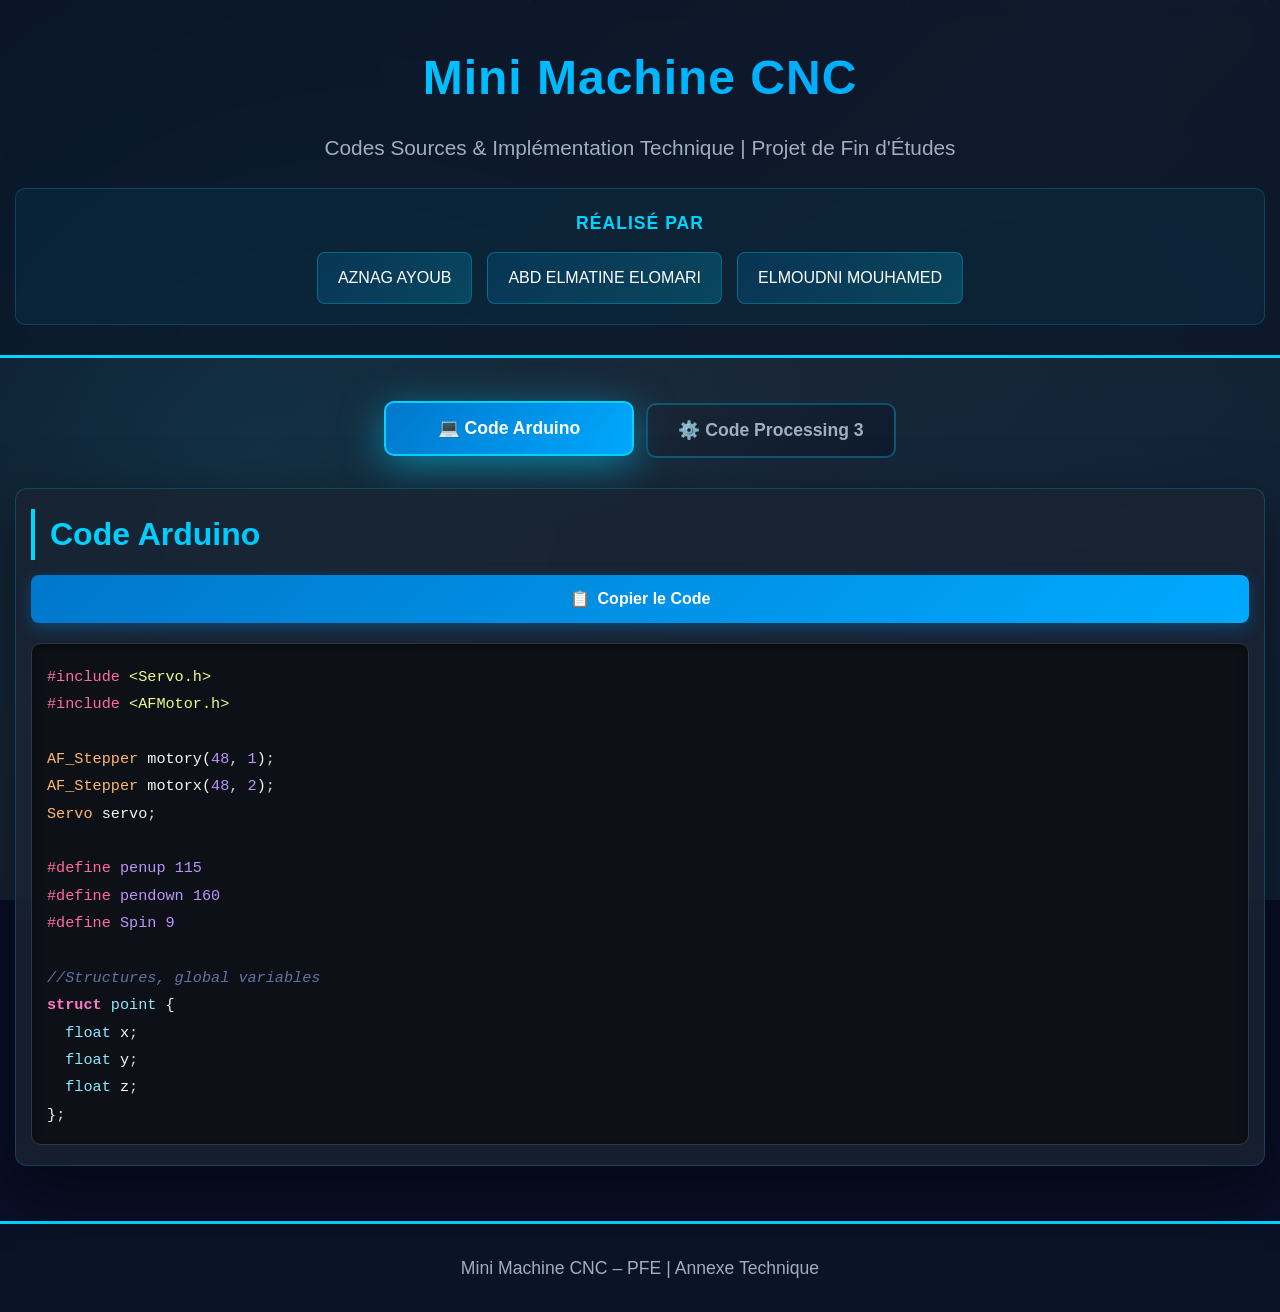
<file: Untitled-VVVVVVVVVVV.html>
<!DOCTYPE html>
<html lang="fr">
<head>
    <meta charset="UTF-8">
    <meta name="viewport" content="width=device-width, initial-scale=1.0, maximum-scale=5.0, user-scalable=yes">
    <title>Mini CNC Machine – Codes Sources</title>
    <style>
        * {
            margin: 0;
            padding: 0;
            box-sizing: border-box;
            -webkit-tap-highlight-color: transparent;
        }

        body {
            font-family: 'Segoe UI', Tahoma, Geneva, Verdana, sans-serif;
            background: #0a0e27;
            color: #e0e6ed;
            line-height: 1.6;
            min-height: 100vh;
            overflow-x: hidden;
        }

        /* Animated background */
        .animated-bg {
            position: fixed;
            top: 0;
            left: 0;
            width: 100%;
            height: 100%;
            z-index: -1;
            background: linear-gradient(135deg, #0a1628 0%, #1a2332 50%, #0f1b2e 100%);
        }

        .animated-bg::before {
            content: '';
            position: absolute;
            top: 0;
            left: 0;
            width: 100%;
            height: 100%;
            background: 
                radial-gradient(circle at 20% 50%, rgba(0, 212, 255, 0.1) 0%, transparent 50%),
                radial-gradient(circle at 80% 80%, rgba(0, 119, 204, 0.1) 0%, transparent 50%);
            animation: pulse 8s ease-in-out infinite;
        }

        @keyframes pulse {
            0%, 100% { opacity: 0.5; }
            50% { opacity: 1; }
        }

        .container {
            max-width: 1400px;
            margin: 0 auto;
            padding: 15px;
            position: relative;
            z-index: 1;
        }

        /* Header with animation */
        header {
            text-align: center;
            padding: 40px 15px 30px;
            background: rgba(10, 22, 40, 0.7);
            border-bottom: 3px solid #00d4ff;
            margin-bottom: 30px;
            backdrop-filter: blur(10px);
            animation: slideDown 0.8s ease-out;
        }

        @keyframes slideDown {
            from {
                opacity: 0;
                transform: translateY(-50px);
            }
            to {
                opacity: 1;
                transform: translateY(0);
            }
        }

        h1 {
            font-size: clamp(1.8rem, 5vw, 3rem);
            background: linear-gradient(135deg, #00d4ff 0%, #0099ff 100%);
            -webkit-background-clip: text;
            -webkit-text-fill-color: transparent;
            background-clip: text;
            font-weight: 700;
            letter-spacing: 1px;
            margin-bottom: 15px;
            animation: glow 2s ease-in-out infinite alternate;
        }

        @keyframes glow {
            from {
                filter: drop-shadow(0 0 10px rgba(0, 212, 255, 0.5));
            }
            to {
                filter: drop-shadow(0 0 20px rgba(0, 212, 255, 0.8));
            }
        }

        .subtitle {
            font-size: clamp(0.9rem, 3vw, 1.3rem);
            color: #a0aec0;
            font-weight: 300;
            margin-bottom: 25px;
            line-height: 1.5;
        }

        /* Team members section */
        .team-section {
            margin-top: 25px;
            padding: 20px 15px;
            background: rgba(0, 212, 255, 0.05);
            border-radius: 10px;
            border: 1px solid rgba(0, 212, 255, 0.2);
        }

        .team-title {
            font-size: clamp(1rem, 3vw, 1.1rem);
            color: #00d4ff;
            margin-bottom: 15px;
            font-weight: 600;
            text-transform: uppercase;
            letter-spacing: 1px;
        }

        .team-members {
            display: flex;
            justify-content: center;
            gap: 15px;
            flex-wrap: wrap;
        }

        .member {
            padding: 12px 20px;
            background: linear-gradient(135deg, rgba(0, 119, 204, 0.2) 0%, rgba(0, 212, 255, 0.2) 100%);
            border-radius: 8px;
            border: 1px solid rgba(0, 212, 255, 0.3);
            font-size: clamp(0.85rem, 2.5vw, 1rem);
            color: #fff;
            font-weight: 500;
            transition: all 0.3s ease;
            animation: fadeInUp 0.8s ease-out backwards;
            min-height: 44px;
            display: flex;
            align-items: center;
            justify-content: center;
            text-align: center;
        }

        .member:nth-child(1) { animation-delay: 0.2s; }
        .member:nth-child(2) { animation-delay: 0.4s; }
        .member:nth-child(3) { animation-delay: 0.6s; }

        .member:active {
            transform: scale(0.95);
        }

        @keyframes fadeInUp {
            from {
                opacity: 0;
                transform: translateY(30px);
            }
            to {
                opacity: 1;
                transform: translateY(0);
            }
        }

        /* Navigation tabs */
        .nav-tabs {
            display: flex;
            justify-content: center;
            gap: 12px;
            margin-bottom: 30px;
            flex-wrap: wrap;
            animation: fadeIn 1s ease-out 0.5s backwards;
            padding: 0 10px;
        }

        @keyframes fadeIn {
            from { opacity: 0; }
            to { opacity: 1; }
        }

        .tab-btn {
            padding: 15px 25px;
            background: linear-gradient(135deg, rgba(26, 35, 50, 0.6) 0%, rgba(10, 22, 40, 0.6) 100%);
            color: #a0aec0;
            border: 2px solid rgba(0, 212, 255, 0.3);
            border-radius: 10px;
            font-size: clamp(0.95rem, 3vw, 1.1rem);
            font-weight: 600;
            cursor: pointer;
            transition: all 0.3s ease;
            position: relative;
            overflow: hidden;
            min-height: 50px;
            display: flex;
            align-items: center;
            justify-content: center;
            flex: 1;
            min-width: 140px;
            max-width: 250px;
        }

        .tab-btn::before {
            content: '';
            position: absolute;
            top: 50%;
            left: 50%;
            width: 0;
            height: 0;
            border-radius: 50%;
            background: rgba(0, 212, 255, 0.3);
            transform: translate(-50%, -50%);
            transition: width 0.6s, height 0.6s;
        }

        .tab-btn:active::before {
            width: 300px;
            height: 300px;
        }

        .tab-btn span {
            position: relative;
            z-index: 1;
        }

        .tab-btn:active {
            transform: scale(0.95);
        }

        .tab-btn.active {
            background: linear-gradient(135deg, #0077cc 0%, #00aaff 100%);
            color: white;
            border-color: #00d4ff;
            box-shadow: 0 10px 40px rgba(0, 212, 255, 0.5);
            transform: translateY(-2px);
        }

        /* Code section with animation */
        .code-section {
            background: rgba(26, 35, 50, 0.8);
            border-radius: 12px;
            padding: 20px 15px;
            box-shadow: 0 20px 60px rgba(0, 0, 0, 0.5);
            border: 1px solid rgba(0, 212, 255, 0.2);
            backdrop-filter: blur(10px);
            display: none;
            animation: slideInScale 0.6s cubic-bezier(0.175, 0.885, 0.32, 1.275);
        }

        .code-section.active {
            display: block;
        }

        @keyframes slideInScale {
            from {
                opacity: 0;
                transform: scale(0.9) translateY(30px);
            }
            to {
                opacity: 1;
                transform: scale(1) translateY(0);
            }
        }

        .section-header {
            display: flex;
            justify-content: space-between;
            align-items: center;
            margin-bottom: 20px;
            flex-wrap: wrap;
            gap: 15px;
        }

        h2 {
            font-size: clamp(1.4rem, 4vw, 2rem);
            background: linear-gradient(135deg, #00d4ff 0%, #0099ff 100%);
            -webkit-background-clip: text;
            -webkit-text-fill-color: transparent;
            background-clip: text;
            font-weight: 600;
            border-left: 4px solid #00d4ff;
            padding-left: 15px;
            flex: 1;
            min-width: 100%;
        }

        .copy-btn {
            background: linear-gradient(135deg, #0077cc 0%, #00aaff 100%);
            color: white;
            border: none;
            padding: 14px 28px;
            border-radius: 8px;
            cursor: pointer;
            font-size: clamp(0.95rem, 3vw, 1rem);
            font-weight: 600;
            transition: all 0.3s ease;
            box-shadow: 0 5px 15px rgba(0, 119, 204, 0.4);
            position: relative;
            overflow: hidden;
            min-height: 48px;
            width: 100%;
            display: flex;
            align-items: center;
            justify-content: center;
            touch-action: manipulation;
        }

        .copy-btn::before {
            content: '📋 ';
            margin-right: 8px;
        }

        .copy-btn::after {
            content: '';
            position: absolute;
            top: 50%;
            left: 50%;
            width: 0;
            height: 0;
            border-radius: 50%;
            background: rgba(255, 255, 255, 0.3);
            transform: translate(-50%, -50%);
            transition: width 0.6s, height 0.6s;
        }

        .copy-btn:active::after {
            width: 300px;
            height: 300px;
        }

        .copy-btn:active {
            transform: scale(0.95);
        }

        .copy-btn.copied {
            background: linear-gradient(135deg, #00cc88 0%, #00ff99 100%);
            box-shadow: 0 8px 25px rgba(0, 204, 136, 0.5);
        }

        .copy-btn.copied::before {
            content: '✓ ';
        }

        .code-container {
            background: #0d1117;
            border-radius: 10px;
            padding: 0;
            border: 1px solid #30363d;
            overflow: hidden;
            box-shadow: inset 0 2px 10px rgba(0, 0, 0, 0.5);
        }

        pre {
            margin: 0;
            padding: 20px 15px;
            overflow-x: auto;
            overflow-y: auto;
            max-height: 500px;
            font-family: 'Consolas', 'Courier New', monospace;
            font-size: clamp(0.75rem, 2vw, 0.95rem);
            line-height: 1.8;
            color: #c9d1d9;
            -webkit-overflow-scrolling: touch;
        }

        code {
            font-family: 'Consolas', 'Courier New', monospace;
        }

        /* Syntax Highlighting Colors */
        .keyword {
            color: #ff79c6;
            font-weight: 600;
        }

        .type {
            color: #8be9fd;
            font-weight: 500;
        }

        .function {
            color: #50fa7b;
            font-weight: 500;
        }

        .string {
            color: #f1fa8c;
        }

        .number {
            color: #bd93f9;
        }

        .comment {
            color: #6272a4;
            font-style: italic;
        }

        .preprocessor {
            color: #ff6b9d;
        }

        .operator {
            color: #ff79c6;
        }

        .class-name {
            color: #ffb86c;
            font-weight: 500;
        }

        .variable {
            color: #f8f8f2;
        }

        .constant {
            color: #bd93f9;
        }

        .bracket {
            color: #f8f8f2;
        }

        /* Custom scrollbar */
        pre::-webkit-scrollbar {
            width: 10px;
            height: 10px;
        }

        pre::-webkit-scrollbar-track {
            background: #0d1117;
            border-radius: 10px;
        }

        pre::-webkit-scrollbar-thumb {
            background: linear-gradient(135deg, #30363d 0%, #484f58 100%);
            border-radius: 10px;
            border: 2px solid #0d1117;
        }

        pre::-webkit-scrollbar-thumb:active {
            background: linear-gradient(135deg, #484f58 0%, #00d4ff 100%);
        }

        /* Footer with animation */
        footer {
            text-align: center;
            padding: 30px 15px;
            background: rgba(10, 22, 40, 0.7);
            border-top: 3px solid #00d4ff;
            margin-top: 40px;
            color: #a0aec0;
            font-size: clamp(0.95rem, 2.5vw, 1.1rem);
            backdrop-filter: blur(10px);
            animation: slideUp 1s ease-out 1s backwards;
        }

        @keyframes slideUp {
            from {
                opacity: 0;
                transform: translateY(50px);
            }
            to {
                opacity: 1;
                transform: translateY(0);
            }
        }

        /* Floating particles effect - reduced on mobile */
        .particle {
            position: fixed;
            width: 2px;
            height: 2px;
            background: #00d4ff;
            border-radius: 50%;
            opacity: 0.3;
            animation: float 20s infinite;
            z-index: 0;
            pointer-events: none;
        }

        @keyframes float {
            0% {
                transform: translateY(100vh) translateX(0);
                opacity: 0;
            }
            10% {
                opacity: 0.3;
            }
            90% {
                opacity: 0.3;
            }
            100% {
                transform: translateY(-100vh) translateX(100px);
                opacity: 0;
            }
        }

        /* Mobile optimizations */
        @media (max-width: 768px) {
            .container {
                padding: 10px;
            }

            header {
                padding: 30px 15px 25px;
                margin-bottom: 25px;
            }

            .team-section {
                padding: 15px 12px;
            }

            .team-members {
                gap: 10px;
            }

            .member {
                padding: 10px 16px;
                font-size: 0.85rem;
                min-width: 100%;
            }

            .nav-tabs {
                gap: 10px;
                margin-bottom: 25px;
            }

            .tab-btn {
                padding: 14px 20px;
                min-width: 120px;
                font-size: 0.95rem;
            }

            .code-section {
                padding: 18px 12px;
                border-radius: 10px;
            }

            .section-header {
                gap: 12px;
            }

            h2 {
                font-size: 1.4rem;
                padding-left: 12px;
                border-left-width: 3px;
            }

            .copy-btn {
                padding: 13px 24px;
                font-size: 0.95rem;
                min-height: 46px;
            }

            pre {
                padding: 16px 12px;
                max-height: 400px;
                font-size: 0.8rem;
            }

            footer {
                padding: 25px 15px;
                margin-top: 30px;
            }

            /* Reduce particles on mobile */
            .particle {
                display: none;
            }

            /* Disable hover effects on mobile */
            .member:hover,
            .tab-btn:hover,
            .copy-btn:hover {
                transform: none;
                box-shadow: initial;
            }
        }

        @media (max-width: 480px) {
            h1 {
                font-size: 1.6rem;
                letter-spacing: 0.5px;
            }

            .subtitle {
                font-size: 0.9rem;
            }

            .team-title {
                font-size: 0.95rem;
            }

            .member {
                font-size: 0.8rem;
                padding: 9px 14px;
            }

            .tab-btn {
                padding: 12px 18px;
                font-size: 0.9rem;
                min-width: 110px;
            }

            h2 {
                font-size: 1.3rem;
            }

            pre {
                font-size: 0.75rem;
                padding: 14px 10px;
                max-height: 350px;
                line-height: 1.6;
            }

            .copy-btn {
                font-size: 0.9rem;
                padding: 12px 20px;
            }
        }

        /* Landscape phone optimization */
        @media (max-width: 900px) and (orientation: landscape) {
            header {
                padding: 20px 15px;
            }

            .team-section {
                padding: 12px;
            }

            .team-members {
                gap: 8px;
            }

            .member {
                padding: 8px 14px;
            }

            pre {
                max-height: 250px;
            }
        }

        /* Tablet optimizations */
        @media (min-width: 769px) and (max-width: 1024px) {
            .container {
                padding: 18px;
            }

            .tab-btn {
                min-width: 160px;
            }

            .code-section {
                padding: 30px 25px;
            }

            pre {
                padding: 25px 20px;
                max-height: 550px;
            }
        }

        /* High DPI screens */
        @media (-webkit-min-device-pixel-ratio: 2), (min-resolution: 192dpi) {
            pre {
                -webkit-font-smoothing: antialiased;
                -moz-osx-font-smoothing: grayscale;
            }
        }
    </style>
</head>
<body>
    <div class="animated-bg"></div>
    
    <!-- Floating particles (hidden on mobile) -->
    <script>
        // Only create particles on larger screens
        if (window.innerWidth > 768) {
            for(let i = 0; i < 15; i++) {
                let particle = document.createElement('div');
                particle.className = 'particle';
                particle.style.left = Math.random() * 100 + '%';
                particle.style.animationDelay = Math.random() * 20 + 's';
                particle.style.animationDuration = (15 + Math.random() * 10) + 's';
                document.body.appendChild(particle);
            }
        }
    </script>

    <header>
        <h1>Mini Machine CNC</h1>
        <p class="subtitle">Codes Sources & Implémentation Technique | Projet de Fin d'Études</p>
        
        <div class="team-section">
            <div class="team-title">Réalisé par</div>
            <div class="team-members">
                <div class="member">AZNAG AYOUB</div>
                <div class="member">ABD ELMATINE ELOMARI</div>
                <div class="member">ELMOUDNI MOUHAMED</div>
            </div>
        </div>
    </header>

    <div class="container">
        <!-- Navigation Tabs -->
        <div class="nav-tabs">
            <button class="tab-btn active" onclick="showCode('arduino')">
                <span>💻 Code Arduino</span>
            </button>
            <button class="tab-btn" onclick="showCode('processing')">
                <span>⚙️ Code Processing 3</span>
            </button>
        </div>

        <!-- Arduino Code Section -->
        <section class="code-section active" id="arduino-section">
            <div class="section-header">
                <h2>Code Arduino</h2>
                <button class="copy-btn" onclick="copyCode('arduino-code')">Copier le Code</button>
            </div>
            <div class="code-container">
                <pre id="arduino-code"><code><span class="preprocessor">#include</span> <span class="string">&lt;Servo.h&gt;</span>
<span class="preprocessor">#include</span> <span class="string">&lt;AFMotor.h&gt;</span>

<span class="class-name">AF_Stepper</span> <span class="variable">motory</span><span class="bracket">(</span><span class="number">48</span>, <span class="number">1</span><span class="bracket">)</span>;
<span class="class-name">AF_Stepper</span> <span class="variable">motorx</span><span class="bracket">(</span><span class="number">48</span>, <span class="number">2</span><span class="bracket">)</span>;
<span class="class-name">Servo</span> <span class="variable">servo</span>;

<span class="preprocessor">#define</span> <span class="constant">penup</span> <span class="number">115</span>
<span class="preprocessor">#define</span> <span class="constant">pendown</span> <span class="number">160</span>
<span class="preprocessor">#define</span> <span class="constant">Spin</span> <span class="number">9</span>

<span class="comment">//Structures, global variables</span>
<span class="keyword">struct</span> <span class="type">point</span> <span class="bracket">{</span>
  <span class="type">float</span> <span class="variable">x</span>;
  <span class="type">float</span> <span class="variable">y</span>;
  <span class="type">float</span> <span class="variable">z</span>;
<span class="bracket">}</span>;

<span class="comment">//Current position of plothead</span>
<span class="keyword">struct</span> <span class="type">point</span> <span class="variable">actuatorPos</span>;

<span class="comment">//Drawing settings, should be OK</span>
<span class="type">float</span> <span class="variable">StepInc</span> <span class="operator">=</span> <span class="number">1</span>;
<span class="type">int</span> <span class="variable">StepDelay</span> <span class="operator">=</span> <span class="number">1</span>;
<span class="type">int</span> <span class="variable">LineDelay</span> <span class="operator">=</span> <span class="number">0</span>;

<span class="comment">//Steps per width and height of the drawing area</span>
<span class="type">float</span> <span class="variable">StepsPerMillimeterX</span> <span class="operator">=</span> <span class="number">164.0</span>;
<span class="type">float</span> <span class="variable">StepsPerMillimeterY</span> <span class="operator">=</span> <span class="number">250.0</span>;

<span class="comment">//Max and min values of the drawing area(mm)</span>
<span class="type">float</span> <span class="variable">Xmin</span> <span class="operator">=</span> <span class="number">0</span>;
<span class="type">float</span> <span class="variable">Xmax</span> <span class="operator">=</span> <span class="number">38</span>;
<span class="type">float</span> <span class="variable">Ymin</span> <span class="operator">=</span> <span class="number">0</span>;
<span class="type">float</span> <span class="variable">Ymax</span> <span class="operator">=</span> <span class="number">38</span>;
<span class="type">float</span> <span class="variable">Zmin</span> <span class="operator">=</span> <span class="number">0</span>;
<span class="type">float</span> <span class="variable">Zmax</span> <span class="operator">=</span> <span class="number">1</span>;

<span class="type">float</span> <span class="variable">Xpos</span> <span class="operator">=</span> <span class="variable">Xmin</span>;
<span class="type">float</span> <span class="variable">Ypos</span> <span class="operator">=</span> <span class="variable">Ymin</span>;
<span class="type">float</span> <span class="variable">Zpos</span> <span class="operator">=</span> <span class="variable">Zmax</span>;

<span class="comment">// Set to true to get debug output.</span>
<span class="type">boolean</span> <span class="variable">verbose</span> <span class="operator">=</span> <span class="keyword">false</span>;


<span class="keyword">void</span> <span class="function">setup</span><span class="bracket">()</span> <span class="bracket">{</span>
  <span class="class-name">Serial</span>.<span class="function">begin</span><span class="bracket">(</span> <span class="number">9600</span> <span class="bracket">)</span>;
  <span class="variable">servo</span>.<span class="function">attach</span><span class="bracket">(</span><span class="constant">Spin</span><span class="bracket">)</span>;
  <span class="variable">servo</span>.<span class="function">write</span><span class="bracket">(</span><span class="constant">penup</span><span class="bracket">)</span>;
  <span class="function">delay</span><span class="bracket">(</span><span class="number">100</span><span class="bracket">)</span>;
  <span class="variable">motorx</span>.<span class="function">setSpeed</span><span class="bracket">(</span><span class="number">600</span><span class="bracket">)</span>;
  <span class="variable">motory</span>.<span class="function">setSpeed</span><span class="bracket">(</span><span class="number">600</span><span class="bracket">)</span>;
  <span class="class-name">Serial</span>.<span class="function">println</span><span class="bracket">(</span><span class="string">"Your CNC machine is ready..."</span><span class="bracket">)</span>;
<span class="bracket">}</span>

<span class="keyword">void</span> <span class="function">loop</span><span class="bracket">()</span> <span class="bracket">{</span>
  <span class="function">delay</span><span class="bracket">(</span><span class="number">100</span><span class="bracket">)</span>;
  <span class="type">char</span> <span class="variable">line</span><span class="bracket">[</span><span class="number">512</span><span class="bracket">]</span>;
  <span class="type">char</span> <span class="variable">c</span>;
  <span class="type">int</span> <span class="variable">lineIndex</span>;
  <span class="type">bool</span> <span class="variable">lineIsComment</span>, <span class="variable">lineSemiColon</span>;

  <span class="variable">lineIndex</span> <span class="operator">=</span> <span class="number">0</span>;
  <span class="variable">lineSemiColon</span> <span class="operator">=</span> <span class="keyword">false</span>;
  <span class="variable">lineIsComment</span> <span class="operator">=</span> <span class="keyword">false</span>;

  <span class="keyword">while</span> <span class="bracket">(</span><span class="number">1</span><span class="bracket">)</span> <span class="bracket">{</span>

    <span class="comment">// Serial reception - Mostly from Grbl, added semicolon support</span>
    <span class="keyword">while</span> <span class="bracket">(</span> <span class="class-name">Serial</span>.<span class="function">available</span><span class="bracket">()</span> <span class="operator">&gt;</span> <span class="number">0</span> <span class="bracket">)</span> <span class="bracket">{</span>
      <span class="variable">c</span> <span class="operator">=</span> <span class="class-name">Serial</span>.<span class="function">read</span><span class="bracket">()</span>;
      <span class="keyword">if</span> <span class="bracket">((</span> <span class="variable">c</span> <span class="operator">==</span> <span class="string">'\n'</span><span class="bracket">)</span> <span class="operator">||</span> <span class="bracket">(</span><span class="variable">c</span> <span class="operator">==</span> <span class="string">'\r'</span><span class="bracket">)</span> <span class="bracket">)</span> <span class="bracket">{</span>             <span class="comment">// End of line reached</span>
        <span class="keyword">if</span> <span class="bracket">(</span> <span class="variable">lineIndex</span> <span class="operator">&gt;</span> <span class="number">0</span> <span class="bracket">)</span> <span class="bracket">{</span>                        <span class="comment">// Line is complete. Then execute!</span>
          <span class="variable">line</span><span class="bracket">[</span> <span class="variable">lineIndex</span> <span class="bracket">]</span> <span class="operator">=</span> <span class="string">'\0'</span>;                   <span class="comment">// Terminate string</span>
          <span class="keyword">if</span> <span class="bracket">(</span><span class="variable">verbose</span><span class="bracket">)</span> <span class="bracket">{</span>
            <span class="class-name">Serial</span>.<span class="function">print</span><span class="bracket">(</span> <span class="string">"Received : "</span><span class="bracket">)</span>;
            <span class="class-name">Serial</span>.<span class="function">println</span><span class="bracket">(</span> <span class="variable">line</span> <span class="bracket">)</span>;
          <span class="bracket">}</span>
          <span class="function">processIncomingLine</span><span class="bracket">(</span> <span class="variable">line</span>, <span class="variable">lineIndex</span> <span class="bracket">)</span>;
          <span class="variable">lineIndex</span> <span class="operator">=</span> <span class="number">0</span>;
        <span class="bracket">}</span>
        <span class="keyword">else</span> <span class="bracket">{</span>
          <span class="comment">// Empty or comment line. Skip block.</span>
        <span class="bracket">}</span>
        <span class="variable">lineIsComment</span> <span class="operator">=</span> <span class="keyword">false</span>;
        <span class="variable">lineSemiColon</span> <span class="operator">=</span> <span class="keyword">false</span>;
        <span class="class-name">Serial</span>.<span class="function">println</span><span class="bracket">(</span><span class="string">"ok"</span><span class="bracket">)</span>;
      <span class="bracket">}</span>
      <span class="keyword">else</span> <span class="bracket">{</span>
        <span class="keyword">if</span> <span class="bracket">(</span> <span class="bracket">(</span><span class="variable">lineIsComment</span><span class="bracket">)</span> <span class="operator">||</span> <span class="bracket">(</span><span class="variable">lineSemiColon</span><span class="bracket">)</span> <span class="bracket">)</span> <span class="bracket">{</span>   <span class="comment">// Throw away all comment characters</span>
          <span class="keyword">if</span> <span class="bracket">(</span> <span class="variable">c</span> <span class="operator">==</span> <span class="string">')'</span> <span class="bracket">)</span>  <span class="variable">lineIsComment</span> <span class="operator">=</span> <span class="keyword">false</span>;     <span class="comment">// End of comment. Resume line.</span>
        <span class="bracket">}</span>
        <span class="keyword">else</span> <span class="bracket">{</span>
          <span class="keyword">if</span> <span class="bracket">(</span> <span class="variable">c</span> <span class="operator">&lt;=</span> <span class="string">' '</span> <span class="bracket">)</span> <span class="bracket">{</span>                           <span class="comment">// Throw away whitepace and control characters</span>
          <span class="bracket">}</span>
          <span class="keyword">else if</span> <span class="bracket">(</span> <span class="variable">c</span> <span class="operator">==</span> <span class="string">'/'</span> <span class="bracket">)</span> <span class="bracket">{</span>                    <span class="comment">// Block delete not supported. Ignore character.</span>
          <span class="bracket">}</span>
          <span class="keyword">else if</span> <span class="bracket">(</span> <span class="variable">c</span> <span class="operator">==</span> <span class="string">'('</span> <span class="bracket">)</span> <span class="bracket">{</span>                    <span class="comment">// Enable comments flag and ignore all characters until ')' or EOL.</span>
            <span class="variable">lineIsComment</span> <span class="operator">=</span> <span class="keyword">true</span>;
          <span class="bracket">}</span>
          <span class="keyword">else if</span> <span class="bracket">(</span> <span class="variable">c</span> <span class="operator">==</span> <span class="string">';'</span> <span class="bracket">)</span> <span class="bracket">{</span>
            <span class="variable">lineSemiColon</span> <span class="operator">=</span> <span class="keyword">true</span>;
          <span class="bracket">}</span>
          <span class="keyword">else if</span> <span class="bracket">(</span> <span class="variable">lineIndex</span> <span class="operator">&gt;=</span> <span class="number">512</span> <span class="operator">-</span> <span class="number">1</span> <span class="bracket">)</span> <span class="bracket">{</span>
            <span class="class-name">Serial</span>.<span class="function">println</span><span class="bracket">(</span> <span class="string">"ERROR - lineBuffer overflow"</span> <span class="bracket">)</span>;
            <span class="variable">lineIsComment</span> <span class="operator">=</span> <span class="keyword">false</span>;
            <span class="variable">lineSemiColon</span> <span class="operator">=</span> <span class="keyword">false</span>;
          <span class="bracket">}</span>
          <span class="keyword">else if</span> <span class="bracket">(</span> <span class="variable">c</span> <span class="operator">&gt;=</span> <span class="string">'a'</span> <span class="operator">&amp;&amp;</span> <span class="variable">c</span> <span class="operator">&lt;=</span> <span class="string">'z'</span> <span class="bracket">)</span> <span class="bracket">{</span>        <span class="comment">// Upcase lowercase</span>
            <span class="variable">line</span><span class="bracket">[</span> <span class="variable">lineIndex</span><span class="operator">++</span> <span class="bracket">]</span> <span class="operator">=</span> <span class="variable">c</span> <span class="operator">-</span> <span class="string">'a'</span> <span class="operator">+</span> <span class="string">'A'</span>;
          <span class="bracket">}</span>
          <span class="keyword">else</span> <span class="bracket">{</span>
            <span class="variable">line</span><span class="bracket">[</span> <span class="variable">lineIndex</span><span class="operator">++</span> <span class="bracket">]</span> <span class="operator">=</span> <span class="variable">c</span>;
          <span class="bracket">}</span>
        <span class="bracket">}</span>
      <span class="bracket">}</span>
    <span class="bracket">}</span>
  <span class="bracket">}</span>
<span class="bracket">}</span>

<span class="keyword">void</span> <span class="function">processIncomingLine</span><span class="bracket">(</span> <span class="type">char</span><span class="operator">*</span> <span class="variable">line</span>, <span class="type">int</span> <span class="variable">charNB</span> <span class="bracket">)</span> <span class="bracket">{</span>
  <span class="type">int</span> <span class="variable">currentIndex</span> <span class="operator">=</span> <span class="number">0</span>;
  <span class="type">char</span> <span class="variable">buffer</span><span class="bracket">[</span> <span class="number">64</span> <span class="bracket">]</span>;                                 <span class="comment">// Hope that 64 is enough for 1 parameter</span>
  <span class="keyword">struct</span> <span class="type">point</span> <span class="variable">newPos</span>;

  <span class="variable">newPos</span>.<span class="variable">x</span> <span class="operator">=</span> <span class="number">0.0</span>;
  <span class="variable">newPos</span>.<span class="variable">y</span> <span class="operator">=</span> <span class="number">0.0</span>;

  <span class="keyword">while</span> <span class="bracket">(</span> <span class="variable">currentIndex</span> <span class="operator">&lt;</span> <span class="variable">charNB</span> <span class="bracket">)</span> <span class="bracket">{</span>
    <span class="keyword">switch</span> <span class="bracket">(</span> <span class="variable">line</span><span class="bracket">[</span> <span class="variable">currentIndex</span><span class="operator">++</span> <span class="bracket">]</span> <span class="bracket">)</span> <span class="bracket">{</span>              <span class="comment">// Select command, if any</span>
      <span class="keyword">case</span> <span class="string">'U'</span>:
        <span class="function">penUp</span><span class="bracket">()</span>;
        <span class="keyword">break</span>;
      <span class="keyword">case</span> <span class="string">'D'</span>:
        <span class="function">penDown</span><span class="bracket">()</span>;
        <span class="keyword">break</span>;
      <span class="keyword">case</span> <span class="string">'G'</span>:
        <span class="variable">buffer</span><span class="bracket">[</span><span class="number">0</span><span class="bracket">]</span> <span class="operator">=</span> <span class="variable">line</span><span class="bracket">[</span> <span class="variable">currentIndex</span><span class="operator">++</span> <span class="bracket">]</span>;          <span class="comment">// /!\ Dirty - Only works with 2 digit commands</span>
        <span class="variable">buffer</span><span class="bracket">[</span><span class="number">1</span><span class="bracket">]</span> <span class="operator">=</span> <span class="string">'\0'</span>;

        <span class="keyword">switch</span> <span class="bracket">(</span> <span class="function">atoi</span><span class="bracket">(</span> <span class="variable">buffer</span> <span class="bracket">)</span> <span class="bracket">)</span> <span class="bracket">{</span>                  <span class="comment">// Select G command</span>
          <span class="keyword">case</span> <span class="number">0</span>:                                   <span class="comment">// G00 &amp; G01 - Movement or fast movement. Same here</span>
          <span class="keyword">case</span> <span class="number">1</span>:
            <span class="comment">// /!\ Dirty - Suppose that X is before Y</span>
            <span class="type">char</span><span class="operator">*</span> <span class="variable">indexX</span> <span class="operator">=</span> <span class="function">strchr</span><span class="bracket">(</span> <span class="variable">line</span> <span class="operator">+</span> <span class="variable">currentIndex</span>, <span class="string">'X'</span> <span class="bracket">)</span>; <span class="comment">// Get X/Y position in the string (if any)</span>
            <span class="type">char</span><span class="operator">*</span> <span class="variable">indexY</span> <span class="operator">=</span> <span class="function">strchr</span><span class="bracket">(</span> <span class="variable">line</span> <span class="operator">+</span> <span class="variable">currentIndex</span>, <span class="string">'Y'</span> <span class="bracket">)</span>;
            <span class="keyword">if</span> <span class="bracket">(</span> <span class="variable">indexY</span> <span class="operator">&lt;=</span> <span class="number">0</span> <span class="bracket">)</span> <span class="bracket">{</span>
              <span class="variable">newPos</span>.<span class="variable">x</span> <span class="operator">=</span> <span class="function">atof</span><span class="bracket">(</span> <span class="variable">indexX</span> <span class="operator">+</span> <span class="number">1</span><span class="bracket">)</span>;
              <span class="variable">newPos</span>.<span class="variable">y</span> <span class="operator">=</span> <span class="variable">actuatorPos</span>.<span class="variable">y</span>;
            <span class="bracket">}</span>
            <span class="keyword">else if</span> <span class="bracket">(</span> <span class="variable">indexX</span> <span class="operator">&lt;=</span> <span class="number">0</span> <span class="bracket">)</span> <span class="bracket">{</span>
              <span class="variable">newPos</span>.<span class="variable">y</span> <span class="operator">=</span> <span class="function">atof</span><span class="bracket">(</span> <span class="variable">indexY</span> <span class="operator">+</span> <span class="number">1</span><span class="bracket">)</span>;
              <span class="variable">newPos</span>.<span class="variable">x</span> <span class="operator">=</span> <span class="variable">actuatorPos</span>.<span class="variable">x</span>;
            <span class="bracket">}</span>
            <span class="keyword">else</span> <span class="bracket">{</span>
              <span class="variable">newPos</span>.<span class="variable">y</span> <span class="operator">=</span> <span class="function">atof</span><span class="bracket">(</span> <span class="variable">indexY</span> <span class="operator">+</span> <span class="number">1</span><span class="bracket">)</span>;
              <span class="variable">indexY</span> <span class="operator">=</span> <span class="string">'\0'</span>;
              <span class="variable">newPos</span>.<span class="variable">x</span> <span class="operator">=</span> <span class="function">atof</span><span class="bracket">(</span> <span class="variable">indexX</span> <span class="operator">+</span> <span class="number">1</span><span class="bracket">)</span>;
            <span class="bracket">}</span>
            <span class="function">drawLine</span><span class="bracket">(</span><span class="variable">newPos</span>.<span class="variable">x</span>, <span class="variable">newPos</span>.<span class="variable">y</span> <span class="bracket">)</span>;
            <span class="variable">actuatorPos</span>.<span class="variable">x</span> <span class="operator">=</span> <span class="variable">newPos</span>.<span class="variable">x</span>;
            <span class="variable">actuatorPos</span>.<span class="variable">y</span> <span class="operator">=</span> <span class="variable">newPos</span>.<span class="variable">y</span>;
            <span class="keyword">break</span>;
        <span class="bracket">}</span>
        <span class="keyword">break</span>;
      <span class="keyword">case</span> <span class="string">'M'</span>:
        <span class="variable">buffer</span><span class="bracket">[</span><span class="number">0</span><span class="bracket">]</span> <span class="operator">=</span> <span class="variable">line</span><span class="bracket">[</span> <span class="variable">currentIndex</span><span class="operator">++</span> <span class="bracket">]</span>;        <span class="comment">// /!\ Dirty - Only works with 3 digit commands</span>
        <span class="variable">buffer</span><span class="bracket">[</span><span class="number">1</span><span class="bracket">]</span> <span class="operator">=</span> <span class="variable">line</span><span class="bracket">[</span> <span class="variable">currentIndex</span><span class="operator">++</span> <span class="bracket">]</span>;
        <span class="variable">buffer</span><span class="bracket">[</span><span class="number">2</span><span class="bracket">]</span> <span class="operator">=</span> <span class="variable">line</span><span class="bracket">[</span> <span class="variable">currentIndex</span><span class="operator">++</span> <span class="bracket">]</span>;
        <span class="variable">buffer</span><span class="bracket">[</span><span class="number">3</span><span class="bracket">]</span> <span class="operator">=</span> <span class="string">'\0'</span>;
        <span class="keyword">switch</span> <span class="bracket">(</span> <span class="function">atoi</span><span class="bracket">(</span> <span class="variable">buffer</span> <span class="bracket">)</span> <span class="bracket">)</span> <span class="bracket">{</span>
          <span class="keyword">case</span> <span class="number">300</span>:
            <span class="bracket">{</span>
              <span class="type">char</span><span class="operator">*</span> <span class="variable">indexS</span> <span class="operator">=</span> <span class="function">strchr</span><span class="bracket">(</span> <span class="variable">line</span> <span class="operator">+</span> <span class="variable">currentIndex</span>, <span class="string">'S'</span> <span class="bracket">)</span>;
              <span class="type">float</span> <span class="variable">Spos</span> <span class="operator">=</span> <span class="function">atof</span><span class="bracket">(</span> <span class="variable">indexS</span> <span class="operator">+</span> <span class="number">1</span><span class="bracket">)</span>;
              <span class="keyword">if</span> <span class="bracket">(</span><span class="variable">Spos</span> <span class="operator">==</span> <span class="number">30</span><span class="bracket">)</span> <span class="bracket">{</span>
                <span class="function">penDown</span><span class="bracket">()</span>;
              <span class="bracket">}</span>
              <span class="keyword">if</span> <span class="bracket">(</span><span class="variable">Spos</span> <span class="operator">==</span> <span class="number">50</span><span class="bracket">)</span> <span class="bracket">{</span>
                <span class="function">penUp</span><span class="bracket">()</span>;
              <span class="bracket">}</span>
              <span class="keyword">break</span>;
            <span class="bracket">}</span>
          <span class="keyword">case</span> <span class="number">114</span>:                                <span class="comment">// M114 - Repport position</span>
            <span class="class-name">Serial</span>.<span class="function">print</span><span class="bracket">(</span> <span class="string">"Absolute position : X = "</span> <span class="bracket">)</span>;
            <span class="class-name">Serial</span>.<span class="function">print</span><span class="bracket">(</span> <span class="variable">actuatorPos</span>.<span class="variable">x</span> <span class="bracket">)</span>;
            <span class="class-name">Serial</span>.<span class="function">print</span><span class="bracket">(</span> <span class="string">"  -  Y = "</span> <span class="bracket">)</span>;
            <span class="class-name">Serial</span>.<span class="function">println</span><span class="bracket">(</span> <span class="variable">actuatorPos</span>.<span class="variable">y</span> <span class="bracket">)</span>;
            <span class="keyword">break</span>;
          <span class="keyword">default</span>:
            <span class="class-name">Serial</span>.<span class="function">print</span><span class="bracket">(</span> <span class="string">"Command not recognized : M"</span><span class="bracket">)</span>;
            <span class="class-name">Serial</span>.<span class="function">println</span><span class="bracket">(</span> <span class="variable">buffer</span> <span class="bracket">)</span>;
        <span class="bracket">}</span>
    <span class="bracket">}</span>
  <span class="bracket">}</span>
<span class="bracket">}</span>

<span class="comment">//lines drawing function</span>
<span class="keyword">void</span> <span class="function">drawLine</span><span class="bracket">(</span><span class="type">float</span> <span class="variable">x1</span>, <span class="type">float</span> <span class="variable">y1</span><span class="bracket">)</span> <span class="bracket">{</span>

  <span class="keyword">if</span> <span class="bracket">(</span><span class="variable">verbose</span><span class="bracket">)</span> <span class="bracket">{</span>
    <span class="class-name">Serial</span>.<span class="function">print</span><span class="bracket">(</span><span class="string">"fx1, fy1: "</span><span class="bracket">)</span>;
    <span class="class-name">Serial</span>.<span class="function">print</span><span class="bracket">(</span><span class="variable">x1</span><span class="bracket">)</span>;
    <span class="class-name">Serial</span>.<span class="function">print</span><span class="bracket">(</span><span class="string">","</span><span class="bracket">)</span>;
    <span class="class-name">Serial</span>.<span class="function">print</span><span class="bracket">(</span><span class="variable">y1</span><span class="bracket">)</span>;
    <span class="class-name">Serial</span>.<span class="function">println</span><span class="bracket">(</span><span class="string">""</span><span class="bracket">)</span>;
  <span class="bracket">}</span>

  <span class="variable">y1</span> <span class="operator">=</span> <span class="variable">y1</span> <span class="operator">*</span> <span class="operator">-</span><span class="number">1</span>;

  <span class="comment">//  Bring instructions within limits</span>
  <span class="keyword">if</span> <span class="bracket">(</span><span class="variable">x1</span> <span class="operator">&gt;=</span> <span class="variable">Xmax</span><span class="bracket">)</span> <span class="bracket">{</span>
    <span class="variable">x1</span> <span class="operator">=</span> <span class="variable">Xmax</span>;
  <span class="bracket">}</span>
  <span class="keyword">if</span> <span class="bracket">(</span><span class="variable">x1</span> <span class="operator">&lt;=</span> <span class="variable">Xmin</span><span class="bracket">)</span> <span class="bracket">{</span>
    <span class="variable">x1</span> <span class="operator">=</span> <span class="variable">Xmin</span>;
  <span class="bracket">}</span>
  <span class="keyword">if</span> <span class="bracket">(</span><span class="variable">y1</span> <span class="operator">&gt;=</span> <span class="variable">Ymax</span><span class="bracket">)</span> <span class="bracket">{</span>
    <span class="variable">y1</span> <span class="operator">=</span> <span class="variable">Ymax</span>;
  <span class="bracket">}</span>
  <span class="keyword">if</span> <span class="bracket">(</span><span class="variable">y1</span> <span class="operator">&lt;=</span> <span class="variable">Ymin</span><span class="bracket">)</span> <span class="bracket">{</span>
    <span class="variable">y1</span> <span class="operator">=</span> <span class="variable">Ymin</span>;
  <span class="bracket">}</span>

  <span class="keyword">if</span> <span class="bracket">(</span><span class="variable">verbose</span><span class="bracket">)</span> <span class="bracket">{</span>
    <span class="class-name">Serial</span>.<span class="function">print</span><span class="bracket">(</span><span class="string">"Xpos, Ypos: "</span><span class="bracket">)</span>;
    <span class="class-name">Serial</span>.<span class="function">print</span><span class="bracket">(</span><span class="variable">Xpos</span><span class="bracket">)</span>;
    <span class="class-name">Serial</span>.<span class="function">print</span><span class="bracket">(</span><span class="string">","</span><span class="bracket">)</span>;
    <span class="class-name">Serial</span>.<span class="function">print</span><span class="bracket">(</span><span class="variable">Ypos</span><span class="bracket">)</span>;
    <span class="class-name">Serial</span>.<span class="function">println</span><span class="bracket">(</span><span class="string">""</span><span class="bracket">)</span>;
  <span class="bracket">}</span>

  <span class="keyword">if</span> <span class="bracket">(</span><span class="variable">verbose</span><span class="bracket">)</span> <span class="bracket">{</span>
    <span class="class-name">Serial</span>.<span class="function">print</span><span class="bracket">(</span><span class="string">"x1, y1: "</span><span class="bracket">)</span>;
    <span class="class-name">Serial</span>.<span class="function">print</span><span class="bracket">(</span><span class="variable">x1</span><span class="bracket">)</span>;
    <span class="class-name">Serial</span>.<span class="function">print</span><span class="bracket">(</span><span class="string">","</span><span class="bracket">)</span>;
    <span class="class-name">Serial</span>.<span class="function">print</span><span class="bracket">(</span><span class="variable">y1</span><span class="bracket">)</span>;
    <span class="class-name">Serial</span>.<span class="function">println</span><span class="bracket">(</span><span class="string">""</span><span class="bracket">)</span>;
  <span class="bracket">}</span>

  <span class="comment">//  Convert coordinates to steps</span>
  <span class="variable">x1</span> <span class="operator">=</span> <span class="bracket">(</span><span class="type">int</span><span class="bracket">)(</span><span class="variable">x1</span> <span class="operator">*</span> <span class="variable">StepsPerMillimeterX</span> <span class="operator">/</span> <span class="number">2</span><span class="bracket">)</span>;
  <span class="variable">y1</span> <span class="operator">=</span> <span class="bracket">(</span><span class="type">int</span><span class="bracket">)(</span><span class="variable">y1</span> <span class="operator">*</span> <span class="variable">StepsPerMillimeterY</span> <span class="operator">/</span> <span class="number">2</span><span class="bracket">)</span>;
  <span class="type">float</span> <span class="variable">x0</span> <span class="operator">=</span> <span class="variable">Xpos</span>;
  <span class="type">float</span> <span class="variable">y0</span> <span class="operator">=</span> <span class="variable">Ypos</span>;

  <span class="comment">//  Let's find out the change for the coordinates</span>
  <span class="type">long</span> <span class="variable">dx</span> <span class="operator">=</span> <span class="function">abs</span><span class="bracket">(</span><span class="variable">x1</span> <span class="operator">-</span> <span class="variable">x0</span><span class="bracket">)</span>;
  <span class="type">long</span> <span class="variable">dy</span> <span class="operator">=</span> <span class="function">abs</span><span class="bracket">(</span><span class="variable">y1</span> <span class="operator">-</span> <span class="variable">y0</span><span class="bracket">)</span>;
  <span class="type">int</span> <span class="variable">sx</span> <span class="operator">=</span> <span class="variable">x0</span> <span class="operator">&lt;</span> <span class="variable">x1</span> <span class="operator">?</span> <span class="variable">StepInc</span> : <span class="operator">-</span><span class="variable">StepInc</span>;
  <span class="type">int</span> <span class="variable">sy</span> <span class="operator">=</span> <span class="variable">y0</span> <span class="operator">&lt;</span> <span class="variable">y1</span> <span class="operator">?</span> <span class="variable">StepInc</span> : <span class="operator">-</span><span class="variable">StepInc</span>;

  <span class="type">long</span> <span class="variable">i</span>;
  <span class="type">long</span> <span class="variable">over</span> <span class="operator">=</span> <span class="number">0</span>;

  <span class="keyword">if</span> <span class="bracket">(</span><span class="variable">dx</span> <span class="operator">&gt;</span> <span class="variable">dy</span><span class="bracket">)</span> <span class="bracket">{</span>
    <span class="keyword">for</span> <span class="bracket">(</span><span class="variable">i</span> <span class="operator">=</span> <span class="number">0</span>; <span class="variable">i</span> <span class="operator">&lt;</span> <span class="variable">dx</span>; <span class="operator">++</span><span class="variable">i</span><span class="bracket">)</span> <span class="bracket">{</span>
      <span class="variable">motorx</span>.<span class="function">onestep</span><span class="bracket">(</span><span class="variable">sx</span>, <span class="constant">MICROSTEP</span><span class="bracket">)</span>;
      <span class="variable">over</span> <span class="operator">+=</span> <span class="variable">dy</span>;
      <span class="keyword">if</span> <span class="bracket">(</span><span class="variable">over</span> <span class="operator">&gt;=</span> <span class="variable">dx</span><span class="bracket">)</span> <span class="bracket">{</span>
        <span class="variable">over</span> <span class="operator">-=</span> <span class="variable">dx</span>;
        <span class="variable">motory</span>.<span class="function">onestep</span><span class="bracket">(</span><span class="variable">sy</span>, <span class="constant">MICROSTEP</span><span class="bracket">)</span>;
      <span class="bracket">}</span>
      <span class="function">delay</span><span class="bracket">(</span><span class="variable">StepDelay</span><span class="bracket">)</span>;
    <span class="bracket">}</span>
  <span class="bracket">}</span> <span class="keyword">else</span> <span class="bracket">{</span>
    <span class="keyword">for</span> <span class="bracket">(</span><span class="variable">i</span> <span class="operator">=</span> <span class="number">0</span>; <span class="variable">i</span> <span class="operator">&lt;</span> <span class="variable">dy</span>; <span class="operator">++</span><span class="variable">i</span><span class="bracket">)</span> <span class="bracket">{</span>
      <span class="variable">motory</span>.<span class="function">onestep</span><span class="bracket">(</span><span class="variable">sy</span>, <span class="constant">MICROSTEP</span><span class="bracket">)</span>;
      <span class="variable">over</span> <span class="operator">+=</span> <span class="variable">dx</span>;
      <span class="keyword">if</span> <span class="bracket">(</span><span class="variable">over</span> <span class="operator">&gt;=</span> <span class="variable">dy</span><span class="bracket">)</span> <span class="bracket">{</span>
        <span class="variable">over</span> <span class="operator">-=</span> <span class="variable">dy</span>;
        <span class="variable">motorx</span>.<span class="function">onestep</span><span class="bracket">(</span><span class="variable">sx</span>, <span class="constant">MICROSTEP</span><span class="bracket">)</span>;
      <span class="bracket">}</span>
      <span class="function">delay</span><span class="bracket">(</span><span class="variable">StepDelay</span><span class="bracket">)</span>;
    <span class="bracket">}</span>
  <span class="bracket">}</span>

  <span class="keyword">if</span> <span class="bracket">(</span><span class="variable">verbose</span><span class="bracket">)</span> <span class="bracket">{</span>
    <span class="class-name">Serial</span>.<span class="function">print</span><span class="bracket">(</span><span class="string">"dx, dy:"</span><span class="bracket">)</span>;
    <span class="class-name">Serial</span>.<span class="function">print</span><span class="bracket">(</span><span class="variable">dx</span><span class="bracket">)</span>;
    <span class="class-name">Serial</span>.<span class="function">print</span><span class="bracket">(</span><span class="string">","</span><span class="bracket">)</span>;
    <span class="class-name">Serial</span>.<span class="function">print</span><span class="bracket">(</span><span class="variable">dy</span><span class="bracket">)</span>;
    <span class="class-name">Serial</span>.<span class="function">println</span><span class="bracket">(</span><span class="string">""</span><span class="bracket">)</span>;
  <span class="bracket">}</span>

  <span class="keyword">if</span> <span class="bracket">(</span><span class="variable">verbose</span><span class="bracket">)</span> <span class="bracket">{</span>
    <span class="class-name">Serial</span>.<span class="function">print</span><span class="bracket">(</span><span class="string">"Going to ("</span><span class="bracket">)</span>;
    <span class="class-name">Serial</span>.<span class="function">print</span><span class="bracket">(</span><span class="variable">x0</span><span class="bracket">)</span>;
    <span class="class-name">Serial</span>.<span class="function">print</span><span class="bracket">(</span><span class="string">","</span><span class="bracket">)</span>;
    <span class="class-name">Serial</span>.<span class="function">print</span><span class="bracket">(</span><span class="variable">y0</span><span class="bracket">)</span>;
    <span class="class-name">Serial</span>.<span class="function">println</span><span class="bracket">(</span><span class="string">")"</span><span class="bracket">)</span>;
  <span class="bracket">}</span>

  <span class="comment">//  Delay before any next lines are submitted</span>
  <span class="function">delay</span><span class="bracket">(</span><span class="variable">LineDelay</span><span class="bracket">)</span>;
  <span class="comment">//  Update the positions</span>
  <span class="variable">Xpos</span> <span class="operator">=</span> <span class="variable">x1</span>;
  <span class="variable">Ypos</span> <span class="operator">=</span> <span class="variable">y1</span>;
<span class="bracket">}</span>


<span class="keyword">void</span> <span class="function">penUp</span><span class="bracket">()</span> <span class="bracket">{</span>
  <span class="variable">servo</span>.<span class="function">write</span><span class="bracket">(</span><span class="constant">penup</span><span class="bracket">)</span>;
  <span class="function">delay</span><span class="bracket">(</span><span class="number">50</span><span class="bracket">)</span>;
  <span class="variable">Zpos</span> <span class="operator">=</span> <span class="variable">Zmax</span>;
<span class="bracket">}</span>

<span class="keyword">void</span> <span class="function">penDown</span><span class="bracket">()</span> <span class="bracket">{</span>
  <span class="variable">servo</span>.<span class="function">write</span><span class="bracket">(</span><span class="constant">pendown</span><span class="bracket">)</span>;
  <span class="function">delay</span><span class="bracket">(</span><span class="number">50</span><span class="bracket">)</span>;
  <span class="variable">Zpos</span> <span class="operator">=</span> <span class="variable">Zmin</span>;
<span class="bracket">}</span></code></pre>
            </div>
        </section>

        <!-- Processing 3 Code Section -->
        <section class="code-section" id="processing-section">
            <div class="section-header">
                <h2>Code Processing 3</h2>
                <button class="copy-btn" onclick="copyCode('processing-code')">Copier le Code</button>
            </div>
            <div class="code-container">
                <pre id="processing-code"><code><span class="keyword">import</span> <span class="class-name">java.awt.event.KeyEvent</span>;
<span class="keyword">import</span> <span class="class-name">javax.swing.JOptionPane</span>;
<span class="keyword">import</span> <span class="class-name">processing.serial.*</span>;

<span class="class-name">Serial</span> <span class="variable">port</span> <span class="operator">=</span> <span class="keyword">null</span>;
<span class="class-name">String</span> <span class="variable">portname</span> <span class="operator">=</span> <span class="keyword">null</span>;
<span class="type">boolean</span> <span class="variable">streaming</span> <span class="operator">=</span> <span class="keyword">false</span>;
<span class="type">float</span> <span class="variable">speed</span> <span class="operator">=</span> <span class="number">0.001</span>;
<span class="class-name">String</span><span class="bracket">[]</span> <span class="variable">gcode</span>;
<span class="type">int</span> <span class="variable">i</span> <span class="operator">=</span> <span class="number">0</span>;

<span class="keyword">void</span> <span class="function">openSerialPort</span><span class="bracket">()</span><span class="bracket">{</span>
  <span class="keyword">if</span> <span class="bracket">(</span><span class="variable">portname</span> <span class="operator">==</span> <span class="keyword">null</span><span class="bracket">)</span> <span class="keyword">return</span>;
  <span class="keyword">if</span> <span class="bracket">(</span><span class="variable">port</span> <span class="operator">!=</span> <span class="keyword">null</span><span class="bracket">)</span> <span class="variable">port</span>.<span class="function">stop</span><span class="bracket">()</span>;
  
  <span class="variable">port</span> <span class="operator">=</span> <span class="keyword">new</span> <span class="class-name">Serial</span><span class="bracket">(</span><span class="keyword">this</span>, <span class="variable">portname</span>, <span class="number">9600</span><span class="bracket">)</span>;
  
  <span class="variable">port</span>.<span class="function">bufferUntil</span><span class="bracket">(</span><span class="string">'\n'</span><span class="bracket">)</span>;
<span class="bracket">}</span>

<span class="keyword">void</span> <span class="function">selectSerialPort</span><span class="bracket">()</span><span class="bracket">{</span>
  <span class="class-name">String</span> <span class="variable">result</span> <span class="operator">=</span> <span class="bracket">(</span><span class="class-name">String</span><span class="bracket">)</span> <span class="class-name">JOptionPane</span>.<span class="function">showInputDialog</span><span class="bracket">(</span><span class="variable">frame</span>,
    <span class="string">"Select the COM port on the Arduino board"</span>,
    <span class="string">"Select serial port"</span>,
    <span class="class-name">JOptionPane</span>.<span class="constant">QUESTION_MESSAGE</span>,
    <span class="keyword">null</span>,
    <span class="class-name">Serial</span>.<span class="function">list</span><span class="bracket">()</span>,
    <span class="number">0</span><span class="bracket">)</span>;
    
  <span class="keyword">if</span> <span class="bracket">(</span><span class="variable">result</span> <span class="operator">!=</span> <span class="keyword">null</span><span class="bracket">)</span> <span class="bracket">{</span>
    <span class="variable">portname</span> <span class="operator">=</span> <span class="variable">result</span>;
    <span class="function">openSerialPort</span><span class="bracket">()</span>;
  <span class="bracket">}</span>
<span class="bracket">}</span>

<span class="keyword">void</span> <span class="function">setup</span><span class="bracket">()</span><span class="bracket">{</span>
  <span class="function">size</span><span class="bracket">(</span><span class="number">500</span>, <span class="number">120</span><span class="bracket">)</span>;
  <span class="function">openSerialPort</span><span class="bracket">()</span>;
<span class="bracket">}</span>

<span class="keyword">void</span> <span class="function">draw</span><span class="bracket">()</span><span class="bracket">{</span>
  <span class="function">background</span><span class="bracket">(</span><span class="number">0</span><span class="bracket">)</span>;  
  <span class="function">fill</span><span class="bracket">(</span><span class="number">255</span><span class="bracket">)</span>;
  <span class="type">int</span> <span class="variable">y</span> <span class="operator">=</span> <span class="number">24</span>, <span class="variable">dy</span> <span class="operator">=</span> <span class="number">12</span>;
  <span class="function">text</span><span class="bracket">(</span><span class="string">"Run your CNC machine.."</span>, <span class="number">12</span>, <span class="variable">y</span><span class="bracket">)</span>; <span class="variable">y</span> <span class="operator">+=</span> <span class="variable">dy</span>;
  <span class="function">text</span><span class="bracket">(</span><span class="string">"p: select serial port"</span>, <span class="number">12</span>, <span class="variable">y</span><span class="bracket">)</span>; <span class="variable">y</span> <span class="operator">+=</span> <span class="variable">dy</span>;
  <span class="function">text</span><span class="bracket">(</span><span class="string">"g: select G-code file"</span>, <span class="number">12</span>, <span class="variable">y</span><span class="bracket">)</span>; <span class="variable">y</span> <span class="operator">+=</span> <span class="variable">dy</span>;
  <span class="function">text</span><span class="bracket">(</span><span class="string">"x: stop your CNC machine"</span>, <span class="number">12</span>, <span class="variable">y</span><span class="bracket">)</span>; <span class="variable">y</span> <span class="operator">+=</span> <span class="variable">dy</span>;
  <span class="variable">y</span> <span class="operator">=</span> <span class="variable">height</span> <span class="operator">-</span> <span class="variable">dy</span>;
  <span class="function">text</span><span class="bracket">(</span><span class="string">"Powered by AZNAG AYOUB"</span>, <span class="number">12</span>, <span class="variable">y</span><span class="bracket">)</span>; <span class="variable">y</span> <span class="operator">-=</span> <span class="variable">dy</span>;
  <span class="function">text</span><span class="bracket">(</span><span class="string">"current serial port: "</span> <span class="operator">+</span> <span class="variable">portname</span>, <span class="number">12</span>, <span class="variable">y</span><span class="bracket">)</span>; <span class="variable">y</span> <span class="operator">-=</span> <span class="variable">dy</span>;
<span class="bracket">}</span>

<span class="keyword">void</span> <span class="function">keyPressed</span><span class="bracket">()</span><span class="bracket">{</span>
  
  <span class="keyword">if</span> <span class="bracket">(</span><span class="operator">!</span><span class="variable">streaming</span><span class="bracket">)</span> <span class="bracket">{</span>
    <span class="keyword">if</span> <span class="bracket">(</span><span class="variable">key</span> <span class="operator">==</span> <span class="string">'p'</span><span class="bracket">)</span> <span class="function">selectSerialPort</span><span class="bracket">()</span>;
  <span class="bracket">}</span>
  
  <span class="keyword">if</span> <span class="bracket">(</span><span class="operator">!</span><span class="variable">streaming</span> <span class="operator">&amp;&amp;</span> <span class="variable">key</span> <span class="operator">==</span> <span class="string">'g'</span><span class="bracket">)</span> <span class="bracket">{</span>
    <span class="variable">gcode</span> <span class="operator">=</span> <span class="keyword">null</span>; <span class="variable">i</span> <span class="operator">=</span> <span class="number">0</span>;
    <span class="class-name">File</span> <span class="variable">file</span> <span class="operator">=</span> <span class="keyword">null</span>; 
    <span class="function">println</span><span class="bracket">(</span><span class="string">"Loading file..."</span><span class="bracket">)</span>;
    <span class="function">selectInput</span><span class="bracket">(</span><span class="string">"Select a file to process:"</span>, <span class="string">"fileSelected"</span>, <span class="variable">file</span><span class="bracket">)</span>;
  <span class="bracket">}</span>
  
  <span class="keyword">if</span> <span class="bracket">(</span><span class="variable">key</span> <span class="operator">==</span> <span class="string">'x'</span><span class="bracket">)</span> <span class="variable">streaming</span> <span class="operator">=</span> <span class="keyword">false</span>;
<span class="bracket">}</span>

<span class="keyword">void</span> <span class="function">fileSelected</span><span class="bracket">(</span><span class="class-name">File</span> <span class="variable">selection</span><span class="bracket">)</span> <span class="bracket">{</span>
  <span class="keyword">if</span> <span class="bracket">(</span><span class="variable">selection</span> <span class="operator">==</span> <span class="keyword">null</span><span class="bracket">)</span> <span class="bracket">{</span>
    <span class="function">println</span><span class="bracket">(</span><span class="string">"Window was closed or the user hit cancel."</span><span class="bracket">)</span>;
  <span class="bracket">}</span> <span class="keyword">else</span> <span class="bracket">{</span>
    <span class="function">println</span><span class="bracket">(</span><span class="string">"User selected "</span> <span class="operator">+</span> <span class="variable">selection</span>.<span class="function">getAbsolutePath</span><span class="bracket">()</span><span class="bracket">)</span>;
    <span class="variable">gcode</span> <span class="operator">=</span> <span class="function">loadStrings</span><span class="bracket">(</span><span class="variable">selection</span>.<span class="function">getAbsolutePath</span><span class="bracket">()</span><span class="bracket">)</span>;
    <span class="keyword">if</span> <span class="bracket">(</span><span class="variable">gcode</span> <span class="operator">==</span> <span class="keyword">null</span><span class="bracket">)</span> <span class="keyword">return</span>;
    <span class="variable">streaming</span> <span class="operator">=</span> <span class="keyword">true</span>;
    <span class="function">stream</span><span class="bracket">()</span>;
  <span class="bracket">}</span>
<span class="bracket">}</span>

<span class="keyword">void</span> <span class="function">stream</span><span class="bracket">()</span><span class="bracket">{</span>
  <span class="keyword">if</span> <span class="bracket">(</span><span class="operator">!</span><span class="variable">streaming</span><span class="bracket">)</span> <span class="keyword">return</span>;
  
  <span class="keyword">while</span> <span class="bracket">(</span><span class="keyword">true</span><span class="bracket">)</span> <span class="bracket">{</span>
    <span class="keyword">if</span> <span class="bracket">(</span><span class="variable">i</span> <span class="operator">==</span> <span class="variable">gcode</span>.<span class="variable">length</span><span class="bracket">)</span> <span class="bracket">{</span>
      <span class="variable">streaming</span> <span class="operator">=</span> <span class="keyword">false</span>;
      <span class="keyword">return</span>;
    <span class="bracket">}</span>
    
    <span class="keyword">if</span> <span class="bracket">(</span><span class="variable">gcode</span><span class="bracket">[</span><span class="variable">i</span><span class="bracket">]</span>.<span class="function">trim</span><span class="bracket">()</span>.<span class="function">length</span><span class="bracket">()</span> <span class="operator">==</span> <span class="number">0</span><span class="bracket">)</span> <span class="variable">i</span><span class="operator">++</span>;
    <span class="keyword">else</span> <span class="keyword">break</span>;
  <span class="bracket">}</span>
  
  <span class="function">println</span><span class="bracket">(</span><span class="variable">gcode</span><span class="bracket">[</span><span class="variable">i</span><span class="bracket">]</span><span class="bracket">)</span>;
  <span class="variable">port</span>.<span class="function">write</span><span class="bracket">(</span><span class="variable">gcode</span><span class="bracket">[</span><span class="variable">i</span><span class="bracket">]</span> <span class="operator">+</span> <span class="string">'\n'</span><span class="bracket">)</span>;
  <span class="variable">i</span><span class="operator">++</span>;
<span class="bracket">}</span>

<span class="keyword">void</span> <span class="function">serialEvent</span><span class="bracket">(</span><span class="class-name">Serial</span> <span class="variable">p</span><span class="bracket">)</span><span class="bracket">{</span>
  <span class="class-name">String</span> <span class="variable">s</span> <span class="operator">=</span> <span class="variable">p</span>.<span class="function">readStringUntil</span><span class="bracket">(</span><span class="string">'\n'</span><span class="bracket">)</span>;
  <span class="function">println</span><span class="bracket">(</span><span class="variable">s</span>.<span class="function">trim</span><span class="bracket">()</span><span class="bracket">)</span>;
  
  <span class="keyword">if</span> <span class="bracket">(</span><span class="variable">s</span>.<span class="function">trim</span><span class="bracket">()</span>.<span class="function">startsWith</span><span class="bracket">(</span><span class="string">"ok"</span><span class="bracket">)</span><span class="bracket">)</span> <span class="function">stream</span><span class="bracket">()</span>;
  <span class="keyword">if</span> <span class="bracket">(</span><span class="variable">s</span>.<span class="function">trim</span><span class="bracket">()</span>.<span class="function">startsWith</span><span class="bracket">(</span><span class="string">"error"</span><span class="bracket">)</span><span class="bracket">)</span> <span class="function">stream</span><span class="bracket">()</span>; <span class="comment">// XXX: really?</span>
<span class="bracket">}</span></code></pre>
            </div>
        </section>
    </div>

    <footer>
        <p>Mini Machine CNC – PFE | Annexe Technique</p>
    </footer>

    <script>
        function showCode(codeType) {
            // Remove active class from all tabs and sections
            const tabs = document.querySelectorAll('.tab-btn');
            const sections = document.querySelectorAll('.code-section');
            
            tabs.forEach(tab => tab.classList.remove('active'));
            sections.forEach(section => section.classList.remove('active'));
            
            // Add active class to selected tab and section
            if (codeType === 'arduino') {
                tabs[0].classList.add('active');
                document.getElementById('arduino-section').classList.add('active');
            } else {
                tabs[1].classList.add('active');
                document.getElementById('processing-section').classList.add('active');
            }

            // Scroll to top of code section on mobile
            if (window.innerWidth <= 768) {
                window.scrollTo({
                    top: document.querySelector('.code-section.active').offsetTop - 80,
                    behavior: 'smooth'
                });
            }
        }

        function copyCode(elementId) {
            const codeElement = document.getElementById(elementId);
            // Get text content without HTML tags
            const text = codeElement.innerText || codeElement.textContent;
            
            // Try to copy using modern API
            if (navigator.clipboard && navigator.clipboard.writeText) {
                navigator.clipboard.writeText(text).then(function() {
                    showCopyFeedback(event.target);
                }).catch(function(err) {
                    console.error('Erreur de copie: ', err);
                    fallbackCopy(text, event.target);
                });
            } else {
                // Fallback for older browsers or mobile
                fallbackCopy(text, event.target);
            }
        }

        function fallbackCopy(text, button) {
            const textArea = document.createElement('textarea');
            textArea.value = text;
            textArea.style.position = 'fixed';
            textArea.style.left = '-999999px';
            textArea.style.top = '-999999px';
            document.body.appendChild(textArea);
            textArea.focus();
            textArea.select();
            
            try {
                document.execCommand('copy');
                showCopyFeedback(button);
            } catch (err) {
                console.error('Erreur de copie: ', err);
                alert('Échec de la copie. Veuillez sélectionner et copier manuellement.');
            }
            
            document.body.removeChild(textArea);
        }

        function showCopyFeedback(button) {
            const originalText = button.textContent;
            
            button.textContent = '✓ Copié !';
            button.classList.add('copied');
            
            setTimeout(function() {
                button.textContent = originalText;
                button.classList.remove('copied');
            }, 2500);
        }

        // Prevent zoom on double tap for better UX
        let lastTouchEnd = 0;
        document.addEventListener('touchend', function (event) {
            const now = (new Date()).getTime();
            if (now - lastTouchEnd <= 300) {
                event.preventDefault();
            }
            lastTouchEnd = now;
        }, false);

        // Performance optimization: Reduce animations on low-end devices
        if (navigator.hardwareConcurrency && navigator.hardwareConcurrency <= 2) {
            document.documentElement.style.setProperty('--animation-duration', '0.3s');
        }
    </script>
</body>
</html>
</file>
<file: layout.css>
﻿:root {
  --bg: #f8f4ec;
  --paper: #fffdf8;
  --ink: #1d2433;
  --ink-soft: #5f6780;
  --line: #d7d9e4;
  --brand: #0d4d8f;
  --brand-2: #f18225;
  --brand-3: #07a17d;
  --chip: #eef3ff;
  --code-bg: #0f1528;
  --code-top: #1b2543;
  --code-line-bg: #141d36;
  --code-text: #dfebff;
  --shadow: 0 18px 60px rgba(17, 27, 51, 0.12);
  --radius-xl: 28px;
  --radius-lg: 18px;
  --radius-md: 12px;
}

* {
  box-sizing: border-box;
}

html,
body {
  margin: 0;
  padding: 0;
}

body {
  font-family: 'Space Grotesk', sans-serif;
  color: var(--ink);
  background:
    radial-gradient(900px 500px at 8% -8%, rgba(13, 77, 143, 0.12), transparent 60%),
    radial-gradient(700px 400px at 92% 0%, rgba(241, 130, 37, 0.14), transparent 58%),
    var(--bg);
  min-height: 100vh;
  line-height: 1.6;
}

.bg-shape {
  position: fixed;
  z-index: -1;
  border-radius: 50%;
  filter: blur(36px);
  pointer-events: none;
}

.bg-shape-a {
  width: 260px;
  height: 260px;
  background: rgba(13, 77, 143, 0.2);
  top: 8%;
  left: -50px;
}

.bg-shape-b {
  width: 310px;
  height: 310px;
  background: rgba(241, 130, 37, 0.18);
  bottom: 2%;
  right: -70px;
}

.page {
  width: min(1180px, calc(100% - 2rem));
  margin: 1.4rem auto 2.6rem;
}

.hero {
  background: var(--paper);
  border: 1px solid var(--line);
  border-radius: var(--radius-xl);
  padding: clamp(1rem, 3vw, 2.1rem);
  box-shadow: var(--shadow);
  position: relative;
  overflow: hidden;
}

.hero::after {
  content: '';
  position: absolute;
  width: 190px;
  height: 190px;
  border-radius: 38px;
  background: linear-gradient(135deg, rgba(13, 77, 143, 0.1), rgba(7, 161, 125, 0.12));
  top: -65px;
  right: -35px;
  transform: rotate(12deg);
}

.kicker {
  margin: 0;
  color: var(--brand);
  font-weight: 700;
  letter-spacing: 0.08em;
  text-transform: uppercase;
  font-size: 0.8rem;
}

h1 {
  margin: 0.35rem 0 0;
  font-size: clamp(2rem, 5vw, 3.8rem);
  line-height: 1.04;
  letter-spacing: -0.03em;
}

.lead {
  margin: 0.9rem 0 0;
  color: var(--ink-soft);
  font-size: clamp(0.98rem, 2vw, 1.2rem);
  max-width: 68ch;
}

.team {
  margin-top: 1.25rem;
  padding-top: 1rem;
  border-top: 1px dashed #d6dae8;
}

.team-label {
  margin: 0 0 0.62rem;
  color: var(--ink-soft);
  font-size: 0.8rem;
  letter-spacing: 0.08em;
  text-transform: uppercase;
}

.team-grid {
  display: grid;
  gap: 0.65rem;
  grid-template-columns: repeat(3, minmax(150px, 1fr));
}

.team-chip {
  display: inline-flex;
  justify-content: center;
  align-items: center;
  min-height: 42px;
  padding: 0.55rem 0.78rem;
  border-radius: 999px;
  border: 1px solid #cad3eb;
  background: linear-gradient(130deg, #f3f7ff, #fff7ee);
  font-size: 0.82rem;
  font-weight: 600;
  text-align: center;
}

.workspace {
  margin-top: 1rem;
  border: 1px solid var(--line);
  border-radius: var(--radius-xl);
  background: var(--paper);
  box-shadow: var(--shadow);
  overflow: hidden;
}

.workspace-top {
  display: flex;
  flex-wrap: wrap;
  gap: 0.7rem;
  justify-content: space-between;
  align-items: center;
  padding: 0.9rem;
  border-bottom: 1px solid var(--line);
  background: linear-gradient(180deg, #ffffff, #f7f9ff);
}

.tabs {
  display: grid;
  grid-template-columns: repeat(2, minmax(170px, 1fr));
  gap: 0.6rem;
}

.tab {
  border: 1px solid #ced4e5;
  background: #f9fbff;
  color: var(--ink-soft);
  border-radius: 12px;
  min-height: 50px;
  padding: 0.56rem 0.95rem;
  display: inline-flex;
  align-items: center;
  justify-content: center;
  gap: 0.5rem;
  font-family: inherit;
  font-weight: 700;
  cursor: pointer;
  transition: 0.18s ease;
}

.tab:hover {
  transform: translateY(-1px);
  border-color: #9db5df;
  color: var(--ink);
}

.tab.is-active {
  background: linear-gradient(116deg, #0d4d8f, #2a78c9 55%, #49a7c8);
  color: #f2f7ff;
  border-color: transparent;
  box-shadow: 0 12px 22px rgba(13, 77, 143, 0.24);
}

.tab-tag {
  font-family: 'IBM Plex Mono', monospace;
  font-weight: 600;
  font-size: 0.74rem;
  letter-spacing: 0.06em;
}

.meta-pill {
  display: inline-flex;
  align-items: center;
  min-height: 38px;
  padding: 0.45rem 0.72rem;
  border-radius: 999px;
  background: #edf3ff;
  border: 1px solid #c9d8f5;
  color: #234975;
  font-weight: 600;
  font-size: 0.82rem;
}

.code-card {
  display: none;
  padding: 1rem;
}

.code-card.is-active {
  display: block;
}

.code-card-head {
  display: flex;
  flex-wrap: wrap;
  justify-content: space-between;
  gap: 0.7rem;
  align-items: center;
  margin-bottom: 0.8rem;
}

.code-card h2 {
  margin: 0;
  font-size: clamp(1.18rem, 2vw, 1.55rem);
}

.copy-btn {
  border: 1px solid #8da8d4;
  background: #ebf3ff;
  color: #1d466f;
  border-radius: 10px;
  min-height: 42px;
  padding: 0.4rem 0.8rem;
  font-family: inherit;
  font-weight: 700;
  display: inline-flex;
  gap: 0.45rem;
  align-items: center;
  cursor: pointer;
  transition: 0.18s ease;
}

.copy-btn:hover {
  background: #dbeaff;
  transform: translateY(-1px);
}

.copy-btn.copied {
  background: #dbf7eb;
  border-color: #6fc6a4;
  color: #1d6a51;
}

.code-shell {
  border: 1px solid #2d3b63;
  border-radius: var(--radius-md);
  overflow: hidden;
  background: var(--code-bg);
}

.code-shell-top {
  min-height: 40px;
  display: flex;
  justify-content: space-between;
  align-items: center;
  padding: 0.4rem 0.75rem;
  background: linear-gradient(180deg, #25345e, #1b2543);
  border-bottom: 1px solid #334671;
}

.dots {
  display: flex;
  gap: 0.42rem;
}

.dots span {
  width: 10px;
  height: 10px;
  border-radius: 50%;
}

.dots span:nth-child(1) { background: #ff6f7a; }
.dots span:nth-child(2) { background: #ffd16a; }
.dots span:nth-child(3) { background: #3dd2a2; }

.lang {
  color: #b7ccf7;
  font-family: 'IBM Plex Mono', monospace;
  font-size: 0.74rem;
  letter-spacing: 0.08em;
  text-transform: uppercase;
  font-weight: 600;
}

.code-scroll {
  display: flex;
  max-height: min(68vh, 720px);
  overflow: auto;
}

.line-numbers {
  margin: 0;
  padding: 1rem 0.58rem;
  min-width: 54px;
  text-align: right;
  border-right: 1px solid #283454;
  background: var(--code-line-bg);
  color: #677aa5;
  font-family: 'IBM Plex Mono', monospace;
  font-size: 0.77rem;
  line-height: 1.68;
  user-select: none;
}

pre {
  margin: 0;
  font-family: 'IBM Plex Mono', monospace;
}

#arduino-code,
#processing-code {
  flex: 1;
  padding: 1rem;
  color: var(--code-text);
  line-height: 1.68;
  font-size: clamp(0.74rem, 0.84vw, 0.9rem);
  overflow: auto;
  -webkit-overflow-scrolling: touch;
}

.keyword { color: #ff9ecf; font-weight: 600; }
.type { color: #7dd9ff; font-weight: 500; }
.function { color: #58e4ae; font-weight: 500; }
.string { color: #ffe29b; }
.number { color: #b8a8ff; }
.comment { color: #7f8eb3; font-style: italic; }
.preprocessor { color: #ff9f9f; }
.operator { color: #ff9ecf; }
.class-name { color: #ffc184; font-weight: 500; }
.variable { color: #eef4ff; }
.constant { color: #d2aeff; }
.bracket { color: #f2f7ff; }

.code-scroll::-webkit-scrollbar,
#arduino-code::-webkit-scrollbar,
#processing-code::-webkit-scrollbar {
  width: 10px;
  height: 10px;
}

.code-scroll::-webkit-scrollbar-track,
#arduino-code::-webkit-scrollbar-track,
#processing-code::-webkit-scrollbar-track {
  background: #0f1528;
}

.code-scroll::-webkit-scrollbar-thumb,
#arduino-code::-webkit-scrollbar-thumb,
#processing-code::-webkit-scrollbar-thumb {
  border-radius: 20px;
  background: linear-gradient(180deg, #33508a, #4d7acf);
  border: 2px solid #0f1528;
}

.site-footer {
  margin-top: 0.95rem;
  text-align: center;
  color: var(--ink-soft);
  font-size: 0.86rem;
}

.tab:focus-visible,
.copy-btn:focus-visible {
  outline: 2px solid #6ea0e8;
  outline-offset: 2px;
}

@media (max-width: 900px) {
  .team-grid {
    grid-template-columns: repeat(2, minmax(140px, 1fr));
  }

  .workspace-top {
    align-items: stretch;
  }

  .tabs {
    width: 100%;
  }
}

@media (max-width: 640px) {
  .page {
    width: calc(100% - 1rem);
    margin-top: 0.6rem;
  }

  .hero,
  .workspace {
    border-radius: 18px;
  }

  .hero::after {
    display: none;
  }

  .team-grid,
  .tabs {
    grid-template-columns: 1fr;
  }

  .tab {
    min-height: 47px;
  }

  .code-card {
    padding: 0.7rem;
  }

  .copy-btn {
    width: 100%;
    justify-content: center;
  }

  .code-scroll {
    max-height: 62vh;
  }

  .line-numbers {
    min-width: 43px;
    padding: 0.8rem 0.4rem;
    font-size: 0.68rem;
  }

  #arduino-code,
  #processing-code {
    padding: 0.8rem;
    font-size: 0.74rem;
  }
}

@media (prefers-reduced-motion: reduce) {
  * {
    animation: none !important;
    transition: none !important;
    scroll-behavior: auto !important;
  }
}
</file>
